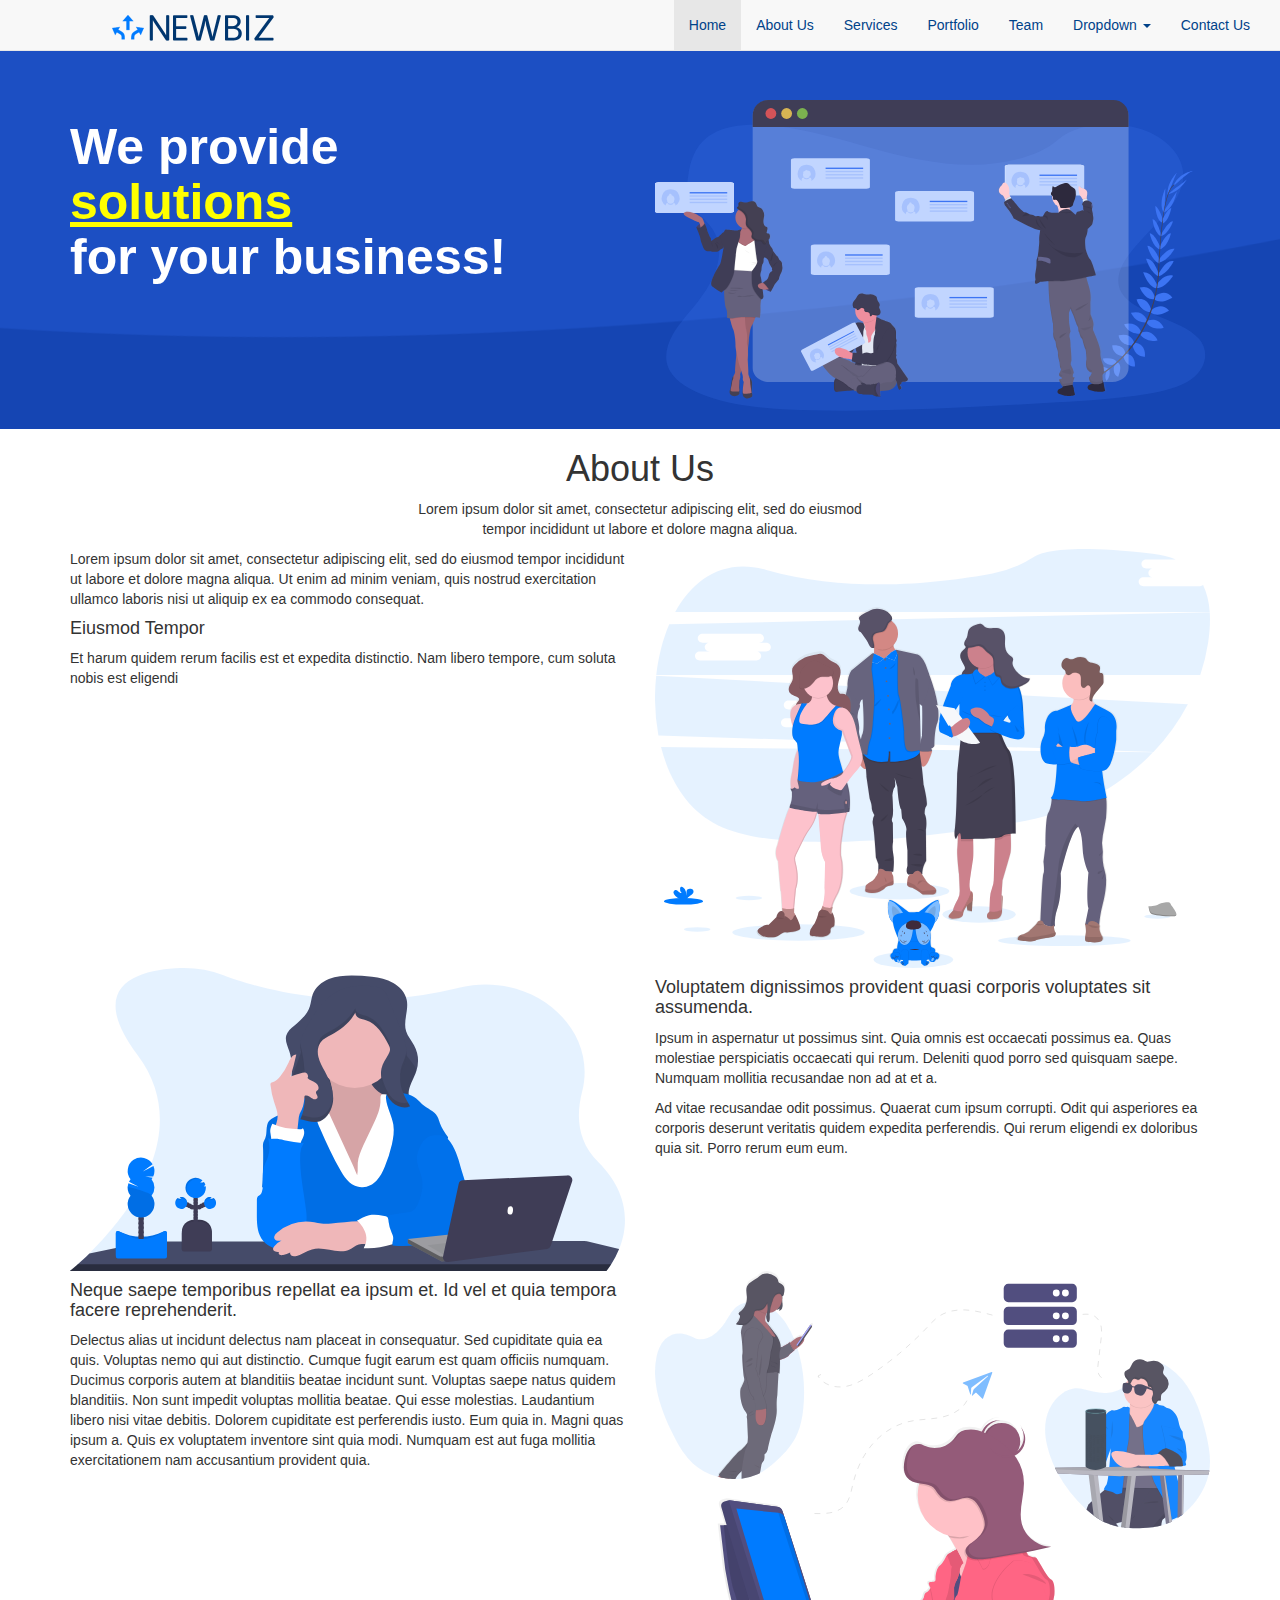
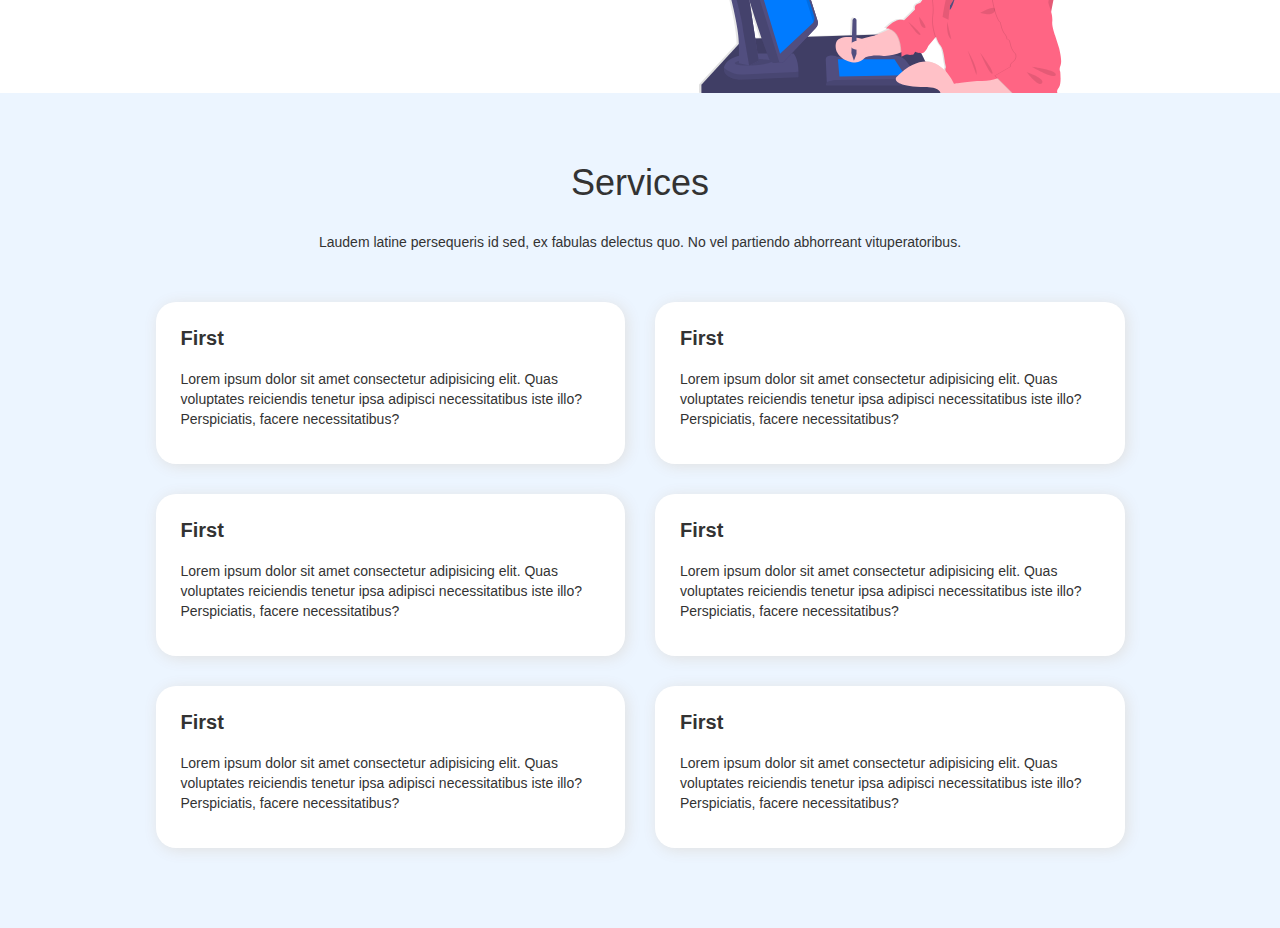
<file: mini-project/index.html>
<!DOCTYPE html>
<html lang="en">

<head>
    <meta charset="UTF-8">
    <meta http-equiv="X-UA-Compatible" content="IE=edge">
    <meta name="viewport" content="width=device-width, initial-scale=1.0">
    <title>Document</title>
    
    <!-- Latest compiled and minified CSS -->
    <link rel="stylesheet" href="https://maxcdn.bootstrapcdn.com/bootstrap/3.3.7/css/bootstrap.min.css">

    <link rel="stylesheet" href="https://cdnjs.cloudflare.com/ajax/libs/font-awesome/4.7.0/css/font-awesome.min.css">

    <link rel="stylesheet" href="./assets/css/v-styles.css">

</head>

<body>


    <section id="navbar">
        <nav class="navbar navbar-default navbar-fixed-top">
            <div class="container-fluid">
                <!-- Brand and toggle get grouped for better mobile display -->
                <div class="navbar-header">
                    <button type="button" class="navbar-toggle collapsed" data-toggle="collapse"
                        data-target="#bs-example-navbar-collapse-1" aria-expanded="false">
                        <span class="sr-only">Toggle navigation</span>
                        <span class="icon-bar"></span>
                        <span class="icon-bar"></span>
                        <span class="icon-bar"></span>
                    </button>
                    <a class="navbar-brand img-responsive"><img src="./assets/img/logo.png" id="img"></a>
                </div>

                <!-- Collect the nav links, forms, and other content for toggling -->
                <div class="collapse navbar-collapse pull-right" id="bs-example-navbar-collapse-1">
                    <ul class="nav navbar-nav">
                        <li class="active"><a href="#" id="color">Home <span class="sr-only">(current)</span></a></li>
                        <li><a href="#" id="color">About Us</a></li>
                        <li><a href="#" id="color">Services </a></li>
                        <li><a href="#" id="color">Portfolio</a></li>
                        <li><a href="#" id="color">Team</a></li>
                        <li class="dropdown">
                            <a href="#" class="dropdown-toggle" data-toggle="dropdown" role="button"
                                aria-haspopup="true" aria-expanded="false" id="color">Dropdown <span
                                    class="caret"></span></a>
                            <ul class="dropdown-menu">
                                <li><a href="#">Action</a></li>
                                <li><a href="#">Another action</a></li>
                                <li><a href="#">Something else here</a></li>
                                <li role="separator" class="divider"></li>
                                <li><a href="#">Separated link</a></li>
                                <li role="separator" class="divider"></li>
                                <li><a href="#">One more separated link</a></li>
                            </ul>
                        <li><a href="#" id="color">Contact Us</a></li>
                        </li>
                    </ul>
                </div><!-- /.navbar-collapse -->
            </div><!-- /.container-fluid -->
        </nav>
    </section>
    <!--             comment  navabar                  comment-->

    <section id="banner">
        <div class="container">
            <div class="row">
                <!-- <div class="col-md-12"> -->
                <!-- <img src="./assets/img/1.png" class="img-responsive" alt="123" /> -->
                <!-- <img src="./assets/img/intro-img.svg" class="img-responsive" alt="2324"/> -->
                <!-- </div> -->
                <div class="col-md-6">
                    <h1>We provide <br />
                        <span>solutions </span><br />
                        for your business!
                    </h1>
                </div>
                <div class="col-md-6">
                    <img src="./assets/img/intro-img.svg" class="img-responsive" alt="2324" />
                    <!-- <img src="./assets/img/1.png" class="img-responsive" alt="2324"/> -->
                </div>
            </div>
        </div>
    </section>


    <!--// comment  "  close  banner  " ////-->


    <section id="about-us1">
        <div class="container">
            <h1 class="text-center">About Us</h1>
            <p class="text-center pd">Lorem ipsum dolor sit amet, consectetur adipiscing elit, sed do eiusmod<br />
                <span>tempor incididunt ut labore et dolore magna aliqua.</span>
            </p>
            <div class="row">
                <div class="col-md-6 ">
                    <p>Lorem ipsum dolor sit amet, consectetur adipiscing elit, sed do eiusmod
                        tempor incididunt ut labore et dolore magna aliqua. Ut enim ad minim
                        veniam, quis nostrud exercitation ullamco laboris nisi ut aliquip ex ea
                        <span> commodo consequat.</span>
                    </p>
                    <!--  Same design patters = seperate  -->
                    <div class="card1">
                        <!-- icon -->
                        <!-- <div class="icon pull-left">
                            <i class="fa fa-shopping-bag"></i>
                        </div> -->

                        <div class="">

                            <h4> Eiusmod Tempor</h4>
                            <p>Et harum quidem rerum facilis est et expedita distinctio. Nam libero tempore, cum soluta
                                nobis
                                est eligendi</p>
                        </div>
                        <!-- <div class="clearfix"></div> -->
                    </div>


                </div>


                <div class="col-md-6"> <img src="./assets/img/2.svg" class="img-responsive"></div>

            </div>
            <div class="row">

                <div class="col-md-6"><img src="./assets/img/3.svg" class="img-responsive"></div>
                <div class="col-md-6">
                    <h4>Voluptatem dignissimos provident quasi corporis voluptates sit assumenda.</h4>
                    <p>Ipsum in aspernatur ut possimus sint. Quia omnis est occaecati possimus ea. Quas molestiae
                        perspiciatis occaecati qui rerum. Deleniti quod porro sed quisquam saepe. Numquam mollitia
                        recusandae non ad at et a.</p>

                    <p>Ad vitae recusandae odit possimus. Quaerat cum ipsum corrupti. Odit qui asperiores ea
                        corporis deserunt veritatis quidem expedita perferendis. Qui rerum eligendi ex doloribus
                        quia sit. Porro rerum eum eum.</p>
                </div>
            </div>
            <div class="row">
                <div class="col-md-6">
                    <h4>Neque saepe temporibus repellat ea ipsum et. Id vel et quia tempora facere reprehenderit.
                    </h4>
                    <p>Delectus alias ut incidunt delectus nam placeat in consequatur. Sed cupiditate quia ea quis.
                        Voluptas nemo qui aut distinctio. Cumque fugit earum est quam officiis numquam. Ducimus
                        corporis autem at blanditiis beatae incidunt sunt.
                        
                        Voluptas saepe natus quidem blanditiis. Non sunt impedit voluptas mollitia beatae. Qui esse
                        molestias. Laudantium libero nisi vitae debitis. Dolorem cupiditate est perferendis iusto.
                        
                        Eum quia in. Magni quas ipsum a. Quis ex voluptatem inventore sint quia modi. Numquam est
                        aut fuga mollitia exercitationem nam accusantium provident quia.
                    </p>
                </div>
                <div class="col-md-6"><img src="./assets/img/4.svg" class="img-responsive"></div>
            </div>
            

        </div>
    </section>

    <section id="web-services">
        <div class="container">
            
            <div class="myContainer">
          
            <h1 class="text-center">Services</h1>
            <p class="top text-center">Laudem latine persequeris id sed, ex fabulas delectus quo. No vel partiendo
                <span>abhorreant vituperatoribus.</span>
            </p>


            <div class="row">
                <div class="col-md-6">
                    <div class="card">

                        <h1>First</h1>
                        <p>
                            Lorem ipsum dolor sit amet consectetur adipisicing elit. Quas voluptates reiciendis tenetur ipsa adipisci necessitatibus iste illo? Perspiciatis, facere necessitatibus?
                        </p>
                    </div>
                </div>
                <div class="col-md-6">
                    <div class="card">

                        <h1>First</h1>
                        <p>
                            Lorem ipsum dolor sit amet consectetur adipisicing elit. Quas voluptates reiciendis tenetur ipsa adipisci necessitatibus iste illo? Perspiciatis, facere necessitatibus?
                        </p>
                    </div>
                </div>
                <div class="col-md-6">
                    <div class="card">

                        <h1>First</h1>
                        <p>
                            Lorem ipsum dolor sit amet consectetur adipisicing elit. Quas voluptates reiciendis tenetur ipsa adipisci necessitatibus iste illo? Perspiciatis, facere necessitatibus?
                        </p>
                    </div>
                </div>
                <div class="col-md-6">
                    <div class="card">

                        <h1>First</h1>
                        <p>
                            Lorem ipsum dolor sit amet consectetur adipisicing elit. Quas voluptates reiciendis tenetur ipsa adipisci necessitatibus iste illo? Perspiciatis, facere necessitatibus?
                        </p>
                    </div>
                </div>
                <div class="col-md-6">
                    <div class="card">

                        <h1>First</h1>
                        <p>
                            Lorem ipsum dolor sit amet consectetur adipisicing elit. Quas voluptates reiciendis tenetur ipsa adipisci necessitatibus iste illo? Perspiciatis, facere necessitatibus?
                        </p>
                    </div>
                </div>
                <div class="col-md-6">
                    <div class="card">

                        <h1>First</h1>
                        <p>
                            Lorem ipsum dolor sit amet consectetur adipisicing elit. Quas voluptates reiciendis tenetur ipsa adipisci necessitatibus iste illo? Perspiciatis, facere necessitatibus?
                        </p>
                    </div>
                </div>
             
            </div>
      
        </div>

        </div>
    </section>


    <!-- "completed service" -->


    <script src="https://ajax.googleapis.com/ajax/libs/jquery/1.12.4/jquery.min.js"></script>
    <script src="https://maxcdn.bootstrapcdn.com/bootstrap/3.3.7/js/bootstrap.min.js"
        integrity="sha384-Tc5IQib027qvyjSMfHjOMaLkfuWVxZxUPnCJA7l2mCWNIpG9mGCD8wGNIcPD7Txa"
        crossorigin="anonymous"></script>
</body>

</html>
</file>
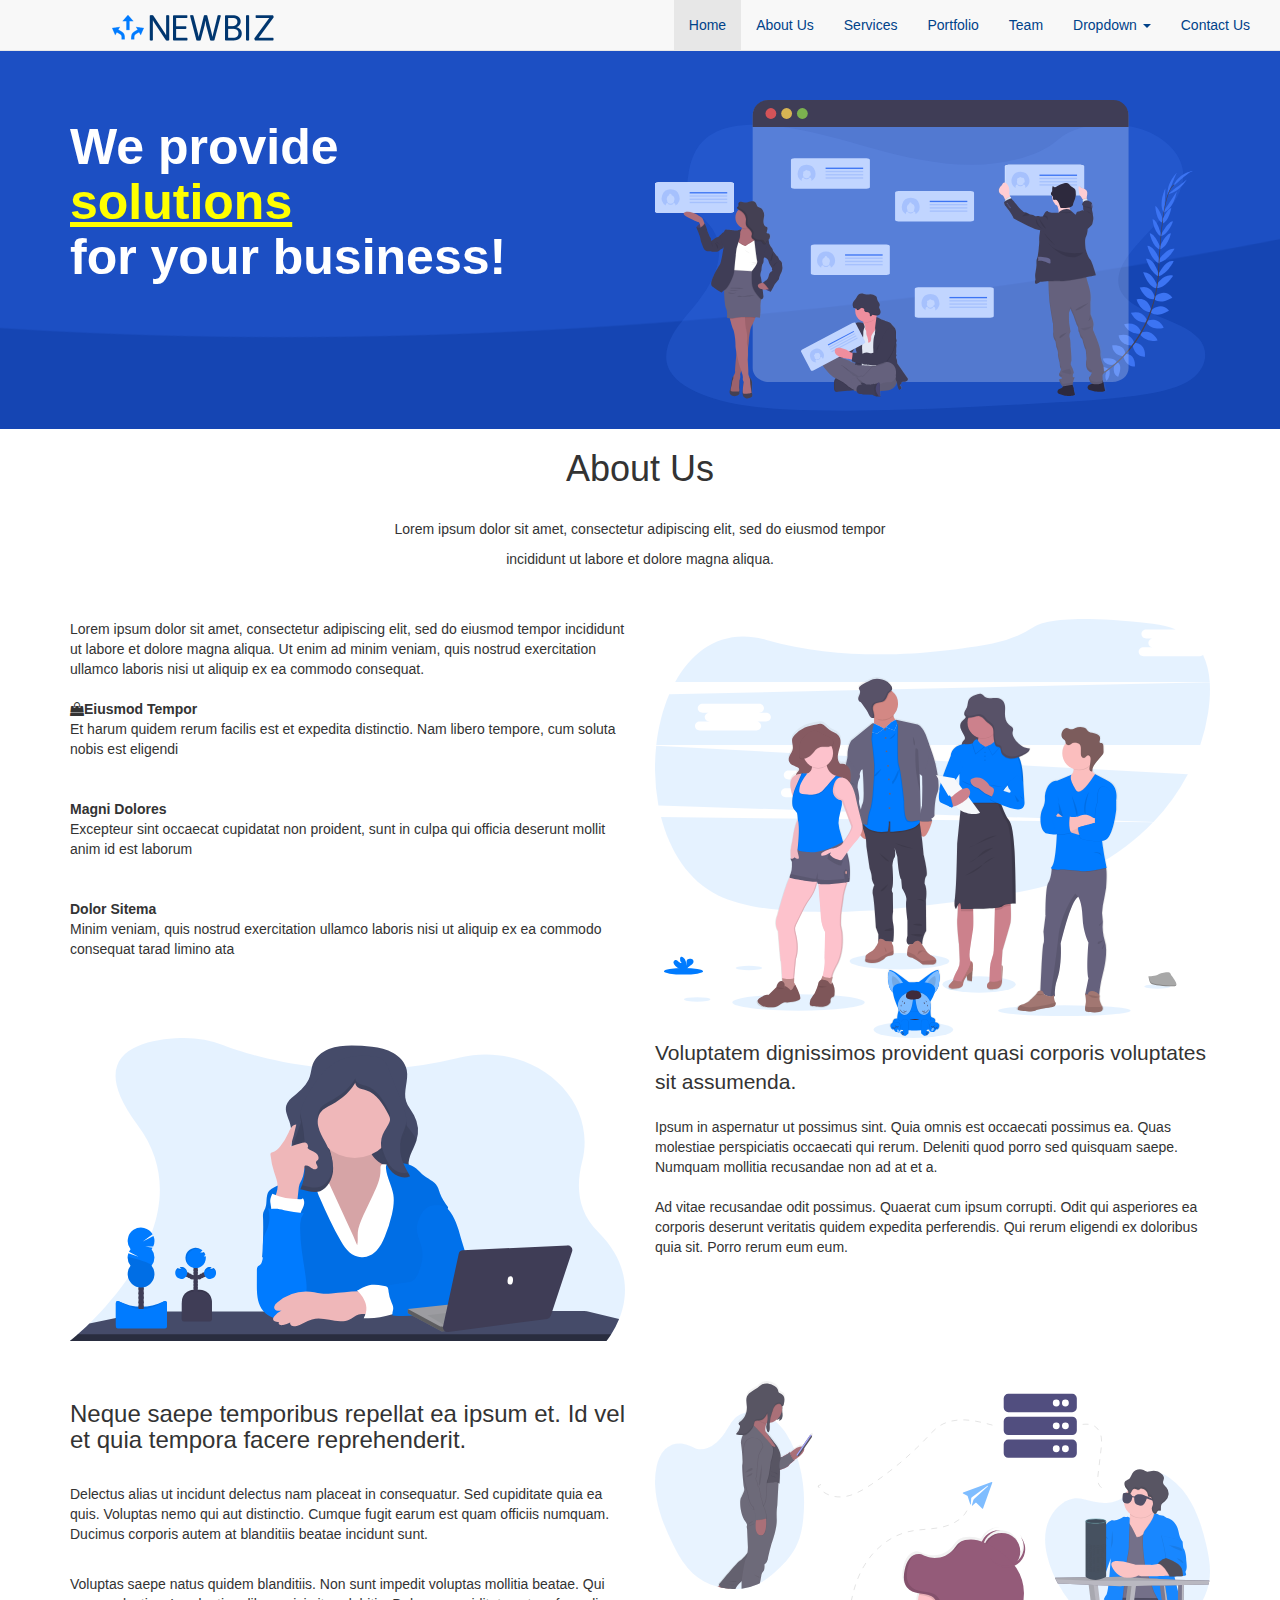
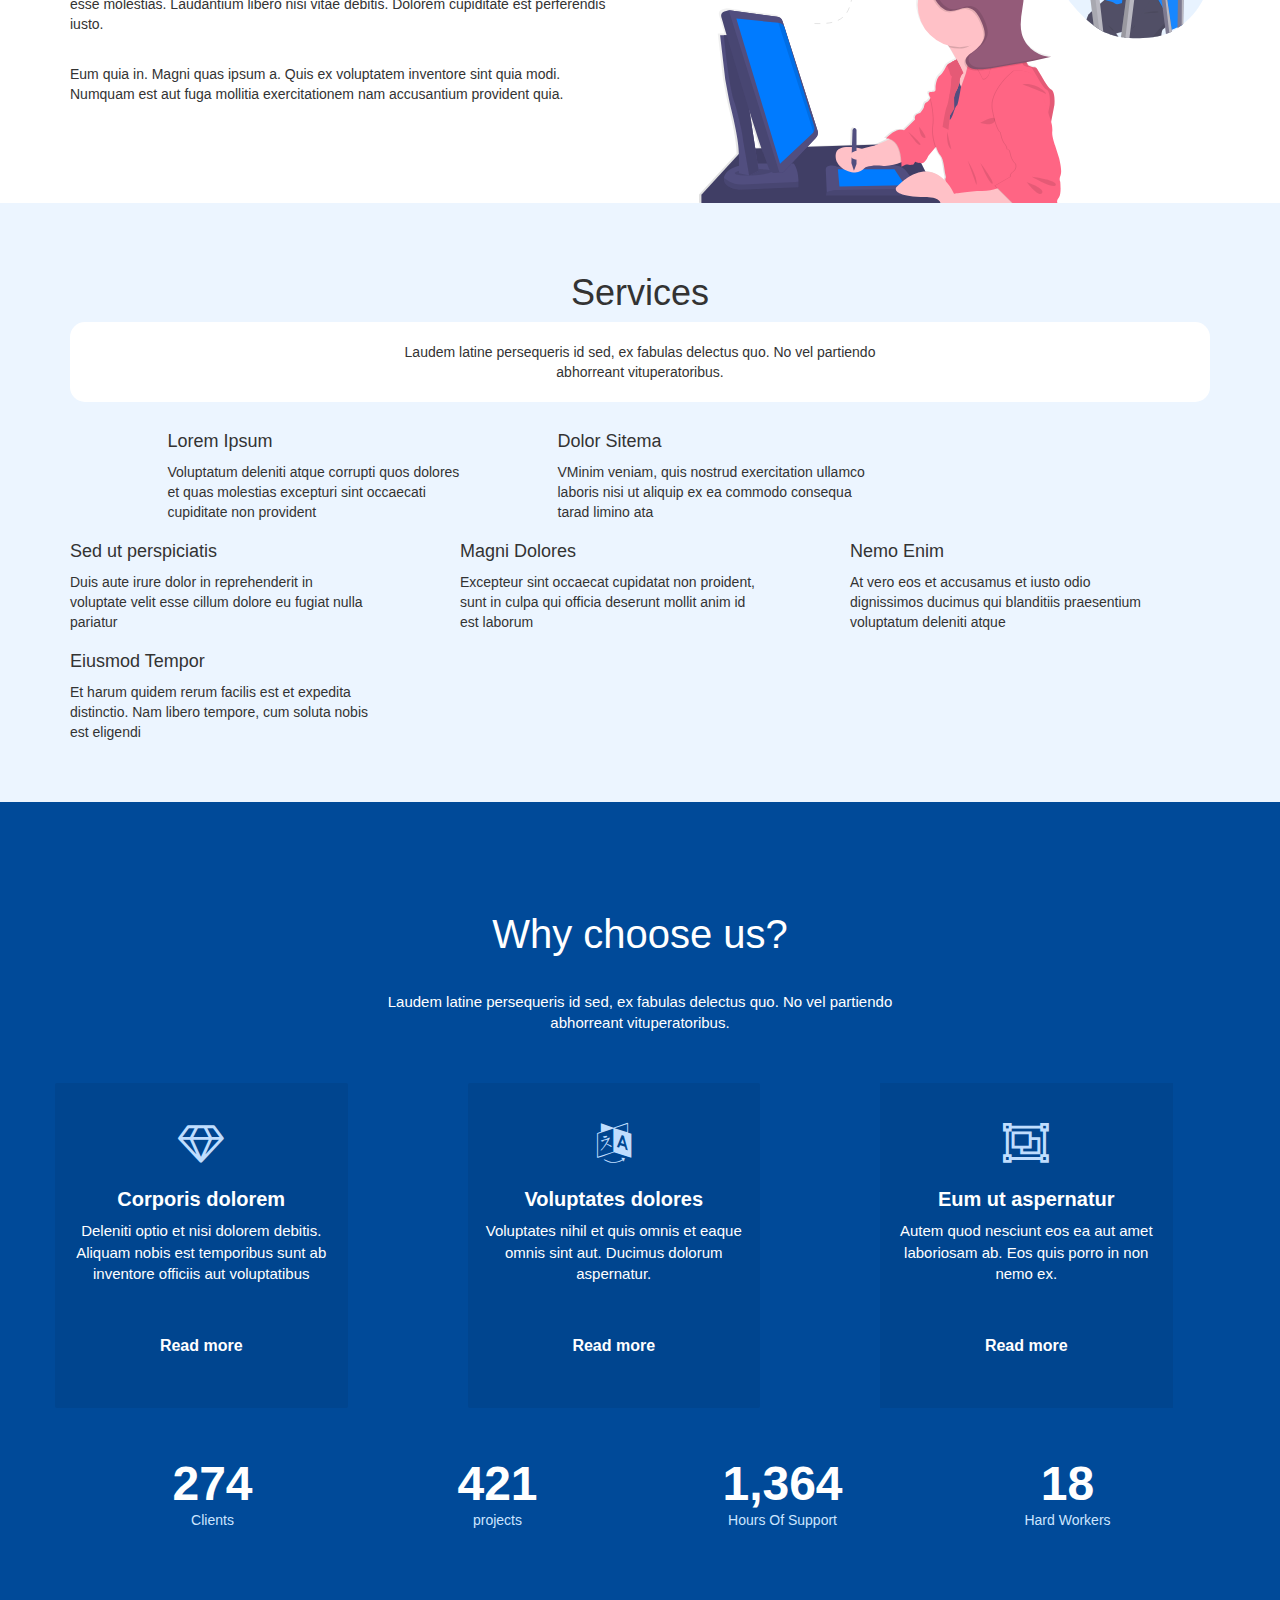
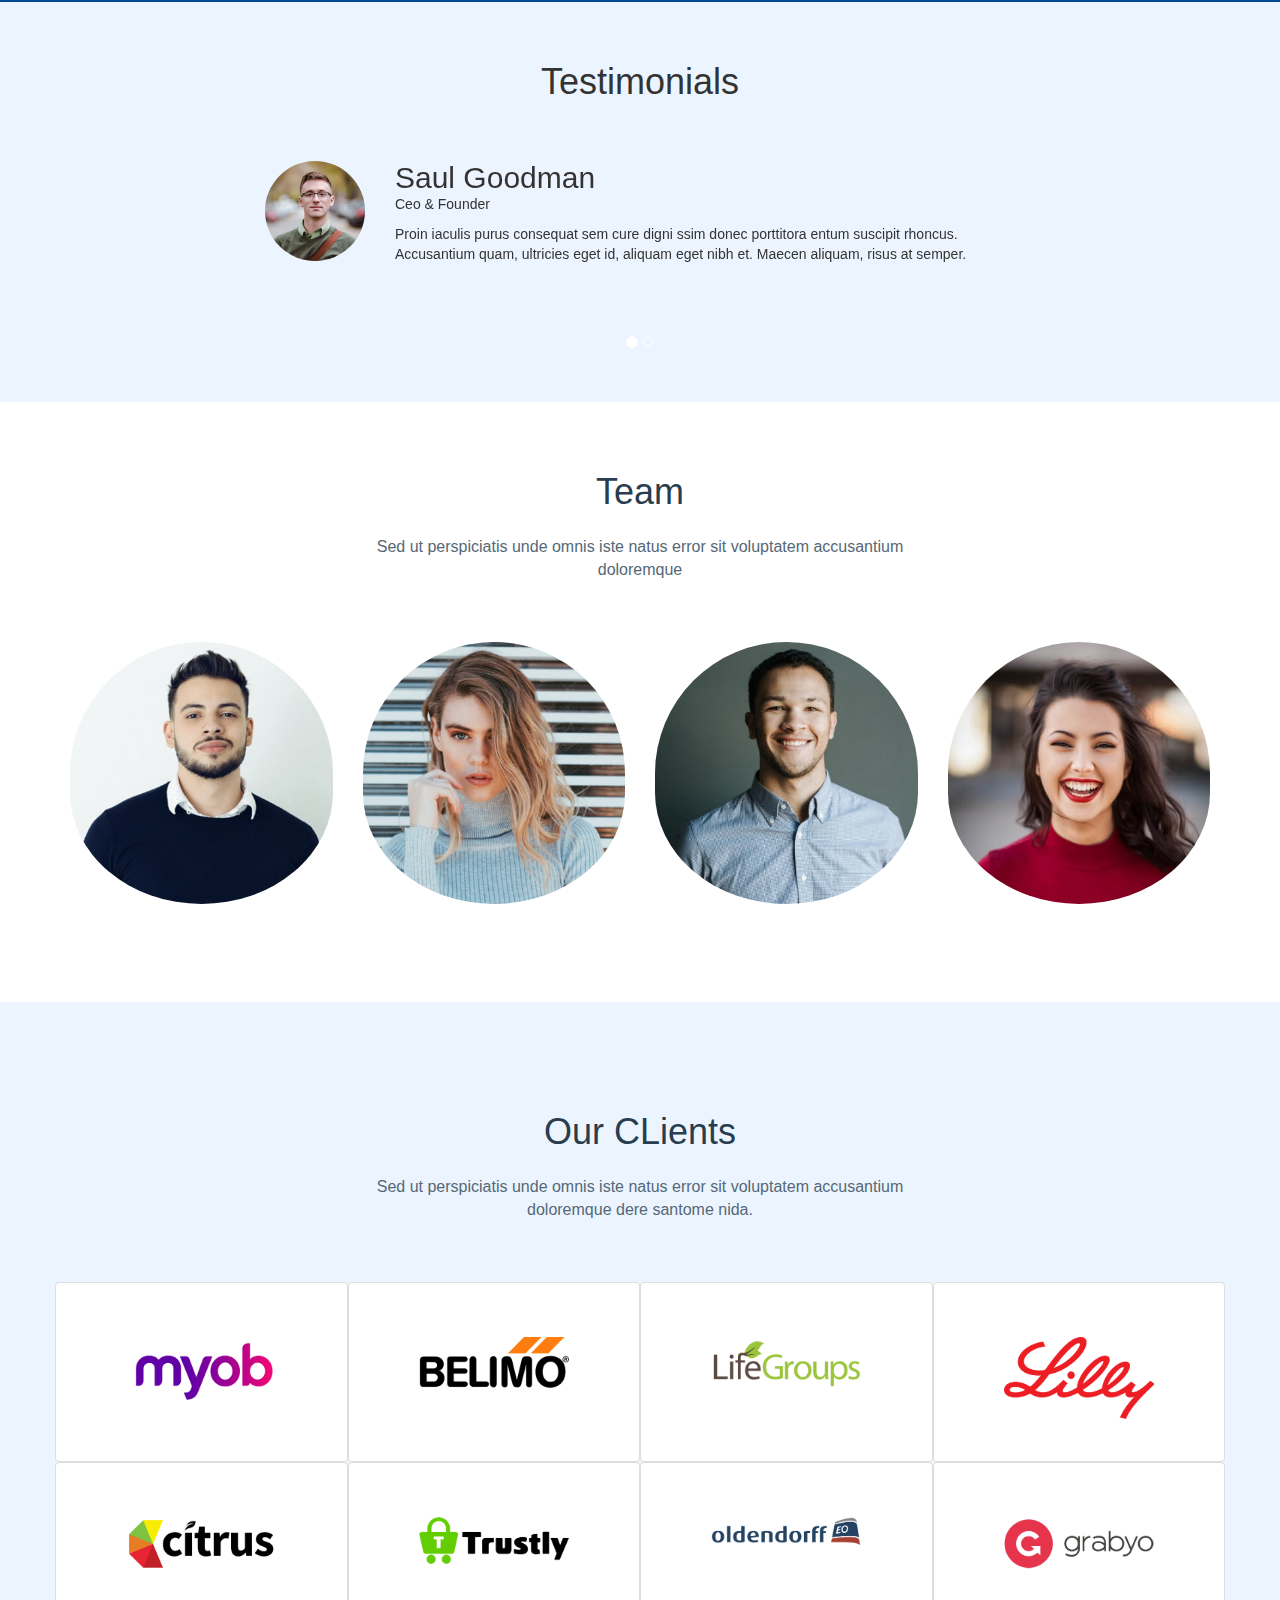
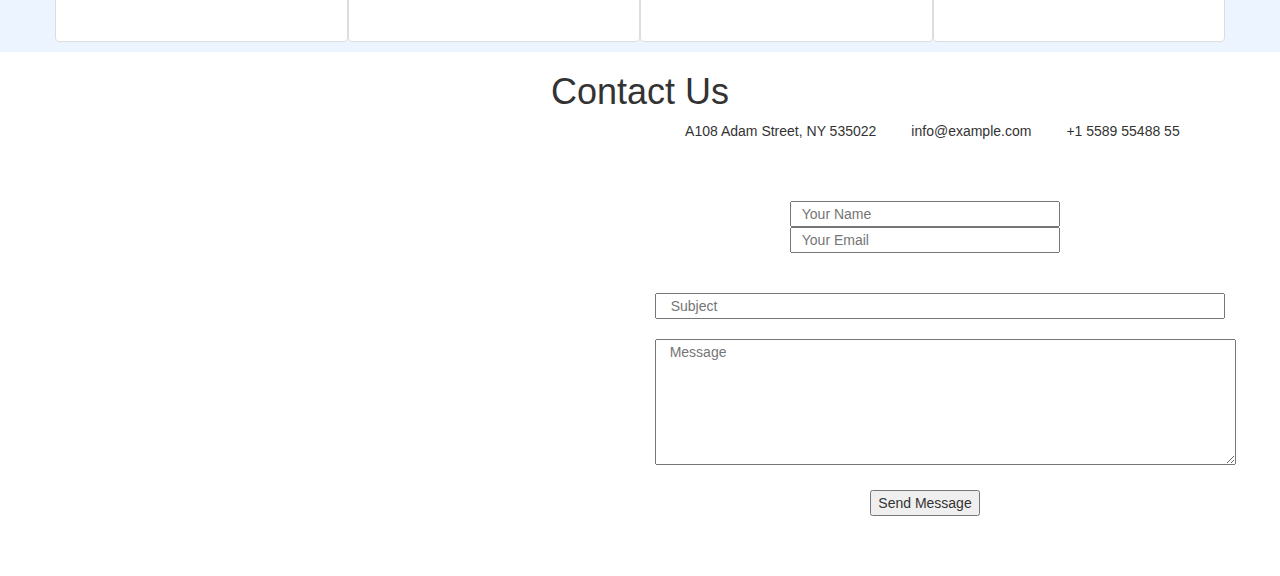
<file: mini-project/about.html>
<!DOCTYPE html>
<html lang="en">

<head>
    <meta charset="UTF-8">
    <meta http-equiv="X-UA-Compatible" content="IE=edge">
    <meta name="viewport" content="width=device-width, initial-scale=1.0">
    <title>Document</title>
    <link rel="stylesheet" href="./assets/css/style.css">
    <!-- Latest compiled and minified CSS -->
    <link rel="stylesheet" href="https://maxcdn.bootstrapcdn.com/bootstrap/3.3.7/css/bootstrap.min.css">

    <link rel="stylesheet" href="https://cdnjs.cloudflare.com/ajax/libs/font-awesome/4.7.0/css/font-awesome.min.css">

</head>

<body>
    <script src="https://ajax.googleapis.com/ajax/libs/jquery/1.12.4/jquery.min.js"></script>
    <script src="https://maxcdn.bootstrapcdn.com/bootstrap/3.3.7/js/bootstrap.min.js" integrity="sha384-Tc5IQib027qvyjSMfHjOMaLkfuWVxZxUPnCJA7l2mCWNIpG9mGCD8wGNIcPD7Txa" crossorigin="anonymous"></script>
    <section id="navbar">
        <nav class="navbar navbar-default navbar-fixed-top">
            <div class="container-fluid">
                <!-- Brand and toggle get grouped for better mobile display -->
                <div class="navbar-header">
                    <button type="button" class="navbar-toggle collapsed" data-toggle="collapse"
                        data-target="#bs-example-navbar-collapse-1" aria-expanded="false">
                        <span class="sr-only">Toggle navigation</span>
                        <span class="icon-bar"></span>
                        <span class="icon-bar"></span>
                        <span class="icon-bar"></span>
                    </button>
                    <a class="navbar-brand img-responsive"><img src="./assets/img/logo.png" id="img"></a>
                </div>

                <!-- Collect the nav links, forms, and other content for toggling -->
                <div class="collapse navbar-collapse pull-right" id="bs-example-navbar-collapse-1">
                    <ul class="nav navbar-nav">
                        <li class="active"><a href="#" id="color">Home <span class="sr-only">(current)</span></a></li>
                        <li><a href="#" id="color">About Us</a></li>
                        <li><a href="#" id="color">Services </a></li>
                        <li><a href="#" id="color">Portfolio</a></li>
                        <li><a href="#" id="color">Team</a></li>
                        <li class="dropdown">
                            <a href="#" class="dropdown-toggle" data-toggle="dropdown" role="button"
                                aria-haspopup="true" aria-expanded="false" id="color">Dropdown <span
                                    class="caret"></span></a>
                            <ul class="dropdown-menu">
                                <li><a href="#">Action</a></li>
                                <li><a href="#">Another action</a></li>
                                <li><a href="#">Something else here</a></li>
                                <li role="separator" class="divider"></li>
                                <li><a href="#">Separated link</a></li>
                                <li role="separator" class="divider"></li>
                                <li><a href="#">One more separated link</a></li>
                            </ul>
                        <li><a href="#" id="color">Contact Us</a></li>
                        </li>
                    </ul>
                </div><!-- /.navbar-collapse -->
            </div><!-- /.container-fluid -->
        </nav>
    </section>
    <!--             comment  navabar                  comment-->

    <section id="banner">
        <div class="container">
            <div class="row">
                <!-- <div class="col-md-12"> -->
                <!-- <img src="./assets/img/1.png" class="img-responsive" alt="123" /> -->
                <!-- <img src="./assets/img/intro-img.svg" class="img-responsive" alt="2324"/> -->
                <!-- </div> -->
                <div class="col-md-6">
                    <h1>We provide <br />
                        <span>solutions </span><br />
                        for your business!
                    </h1>
                </div>
                <div class="col-md-6">
                    <img src="./assets/img/intro-img.svg" class="img-responsive" alt="2324" />
                    <!-- <img src="./assets/img/1.png" class="img-responsive" alt="2324"/> -->
                </div>
            </div>
        </div>
    </section>


    <!--// comment  "  close  banner  " ////-->


    


    <section id="about">
       
        <h1 class="text-center">About Us</h1>
        <br />
        <p class="text-center  text-about">Lorem ipsum dolor sit amet, consectetur adipiscing elit, sed do eiusmod
            tempor </p>
        <p class="text-center text-about"> incididunt ut labore et dolore magna aliqua.</p>
    </header>

</section>
</br>
</br>
<!--about-->
<section id="lorem-contant">
    <div class="container">
        <div class="row">
            <div class="col-md-6">
                Lorem ipsum dolor sit amet, consectetur adipiscing elit, sed do eiusmod tempor incididunt ut labore
                et
                dolore magna aliqua. Ut enim ad minim veniam, quis nostrud exercitation ullamco laboris nisi ut
                aliquip
                ex ea commodo consequat.</br></br>

                <span><i class="fa fa-shopping-bag" id="icon"></i></span><b>Eiusmod Tempor</b></br>

                Et harum quidem rerum facilis est et expedita distinctio. Nam libero tempore, cum soluta nobis est
                eligendi</br></br></br>

                <b>Magni Dolores</b></br>
                Excepteur sint occaecat cupidatat non proident, sunt in culpa qui officia deserunt mollit anim id
                est
                laborum</br></br></br>

                <b> Dolor Sitema</b></br>
                Minim veniam, quis nostrud exercitation ullamco laboris nisi ut aliquip ex ea commodo consequat
                tarad
                limino ata
            </div>
            <div class="col-md-6">
                <img src="./assets/img/2.svg" class="img-responsive" />
            </div>
            <div class="col-md-6">
                <img src="./assets/img/3.svg" class="img-responsive" />
            </div>
            <div class="col-md-6">
                <p class="lead p-Voluptatem ">Voluptatem dignissimos provident quasi corporis voluptates sit
                    assumenda.</p>
                Ipsum in aspernatur ut possimus sint. Quia omnis est occaecati possimus ea.
                Quas molestiae perspiciatis occaecati qui rerum. Deleniti quod porro sed
                quisquam saepe. Numquam mollitia recusandae non ad at et a.
                <br>
                <br />
                Ad vitae recusandae odit possimus. Quaerat cum ipsum corrupti. Odit qui asperiores ea corporis
                deserunt
                veritatis quidem expedita perferendis. Qui rerum eligendi ex doloribus quia sit. Porro rerum eum
                eum.
            </div>
        </div>
    </div>
</section>
<!-- lorem-contant-->
<br />
<br />
<section id="neque">
    <div class="container">
        <div class="row">
            <div class="col-md-6">

                <h3 class=" p-Voluptatem">Neque saepe temporibus repellat ea ipsum et. Id vel et quia tempora facere
                    reprehenderit.</h3></br>

                <p class="font">Delectus alias ut incidunt delectus nam placeat in consequatur. Sed cupiditate quia
                    ea quis. Voluptas
                    nemo qui aut distinctio. Cumque fugit earum est quam officiis numquam. Ducimus corporis autem at
                    blanditiis beatae incidunt sunt.</p>
                <br />
                <p class="font">Voluptas saepe natus quidem blanditiis. Non sunt impedit voluptas mollitia beatae.
                    Qui esse molestias.
                    Laudantium libero nisi vitae debitis. Dolorem cupiditate est perferendis iusto.</p>
                <br />
                <p class="font">Eum quia in. Magni quas ipsum a. Quis ex voluptatem inventore sint quia modi.
                    Numquam est aut fuga
                    mollitia exercitationem nam accusantium provident quia.</p>
            </div>
            <div class="col-md-6">
                <img src="./assets/img/4.svg" class="img-responsive" />
            </div>
        </div>
    </div>
</section>

<section id="service">
    <div class="container">
        <h1 class="text-center ">Services</h1>
        <p class="text-center font">Laudem latine persequeris id sed, ex fabulas delectus quo. No vel partiendo
            <br /><span>abhorreant vituperatoribus.</span>
        </p>

        <div class="row ">
            <div class="col-md-4 col-md-offset-1 description ">
                <h4> Lorem Ipsum </h4>
                <p>Voluptatum deleniti atque corrupti quos dolores<br />
                    et quas molestias excepturi sint occaecati <br />
                    <span>cupiditate non provident</span>
                </p>
            </div>
            <div class="col-md-4 description">
                <h4> Dolor Sitema</h4>
                <p>VMinim veniam, quis nostrud exercitation ullamco<br />
                    laboris nisi ut aliquip ex ea commodo consequa<br />
                    <span> tarad limino ata</span>
                </p>
            </div>
            <div class="col-md-4 description">
                <h4> Sed ut perspiciatis </h4>
                <p>Duis aute irure dolor in reprehenderit in<br />
                    voluptate velit esse cillum dolore eu fugiat nulla <br />
                    <span>pariatur</span>
                </p>
            </div>
            <div class="col-md-4 description">
                <h4> Magni Dolores </h4>
                <p>Excepteur sint occaecat cupidatat non proident,<br />
                    sunt in culpa qui officia deserunt mollit anim id <br />
                    <span> est laborum</span>
                </p>
            </div>
            <div class="col-md-4 description">
                <h4> Nemo Enim</h4>
                <p>At vero eos et accusamus et iusto odio<br />
                    dignissimos ducimus qui blanditiis praesentium <br />
                    <span> voluptatum deleniti atque</span>
                </p>
            </div>
            <div class="col-md-4 description">
                <h4> Eiusmod Tempor </h4>
                <p>Et harum quidem rerum facilis est et expedita<br />
                    distinctio. Nam libero tempore, cum soluta nobis<br />
                    <span>est eligendi</span>
                </p>
            </div>
        </div>
    </div>
</section>


<!-- "completed service" -->


<section id="choose">
    <div class="container text-center">
        <h4>Why choose us?</h4>
        <p>Laudem latine persequeris id sed, ex fabulas delectus quo. No vel partiendo <br />
            abhorreant vituperatoribus.
        </p>

        <div class="row icon-para">
            <div class="col-md-3 margin">
                <i class="fa fa-diamond"></i>
                <h5>Corporis dolorem</h5>
                <p>Deleniti optio et nisi dolorem debitis.<br />
                    Aliquam nobis est temporibus sunt ab <br />
                    inventore officiis aut voluptatibus
                </p>
                <p id="ul"><a href="#"> Read more</a></p>
            </div>
            <div class="col-md-3 margin">
                <i class="fa fa-language"></i>
                <h5>Voluptates dolores</h5>
                <p>Voluptates nihil et quis omnis et eaque<br />
                    omnis sint aut. Ducimus dolorum<br />
                    aspernatur.</p>
                <p id="ul"><a href="#"> Read more</a></p>
            </div>
            <div class="col-md-3 margin-last">
                <i class="fa fa-object-group"></i>
                <h5>Eum ut aspernatur</h5>
                <p>Autem quod nesciunt eos ea aut amet <br />
                    laboriosam ab. Eos quis porro in non<br />
                    nemo ex.
                </p>
                <p id="ul"><a href="#"> Read more</a></p>

            </div>
        </div>

        <div id="tag">
            <div class="col-md-3 " >
                <h1>274</h1>
                <p>Clients</p>
            </div>
            <div class="col-md-3">
                <h1>421</h1>
                <p>projects</p>
            </div>
            <div class="col-md-3">
                <h1>1,364</h1>
                <p>Hours Of Support

                </p>
            </div>
            <div class="col-md-3">
                <h1>18</h1>
                <p>Hard Workers</p>
            </div>
        </div>





    </div>
</section>

      <!-- "completed choose" -->


      <section id="testmonial">
          <div class="container-fluid">
              <h1 class="text-center">Testimonials</h1>
              <div class="container">
                  <div class="row" >
                      <div class="col-md-12">
                <div id="carousel-example-generic" class="carousel slide" data-ride="carousel" >
                    <!-- Indicators -->
                    <ol class="carousel-indicators">
                      <li data-target="#carousel-example-generic" data-slide-to="0" class="active"></li>
                      <li data-target="#carousel-example-generic" data-slide-to="1"></li>
       
                    </ol>
                  
                    <!-- Wrapper for slides -->
                    <div class="carousel-inner " role="listbox" id="img-pd">
                      
                      <div class="item active ">

                          <div class="row">
                              <div class="col-md-offset-2 col-md-8">
                                    <div class="row">
                                        <div class="col-md-2">
                                            <img src="./assets/img/testimonial-1.jpg " class="img-responsive img-circle"  alt="...">
                                          </div>
                                          <div class="col-md-10">
                                            <h2>Saul Goodman</h2>
                                            <p>Ceo &amp; Founder</p>
                                            <p>
                                                Proin iaculis purus consequat sem cure digni ssim donec porttitora entum suscipit
                                                rhoncus. Accusantium quam, ultricies eget id, aliquam eget nibh et. Maecen 
                                                aliquam, risus at semper.
                                              </p>
                                          </div>
                                    </div>
                              </div>
                             
                          </div>
                      </div>
                  
                      
                      

                    </div>
                  
                    <!-- Controls -->
                </div>
                  </div>
                </div>
              </div>
          </div>
      </section>

      <!-- completed testmonial -->

      <section id="team">
          <div class="container text-center">
              <h1>Team</h1>
              <p>Sed ut perspiciatis unde omnis iste natus error sit voluptatem accusantium<br/>
                doloremque</p>
              <div class="row">
                  <div class="col-md-3 border" >
                      <img src="./assets/img/team-1.jpg" class="img-responsive"/>
                  </div>
                  <div class="col-md-3 border">
                    <img src="./assets/img/team-2.jpg" class="img-responsive"/>
                  </div>
                 <div class="col-md-3 border">
                    <img src="./assets/img/team-3.jpg"  class="img-responsive"/>
                 </div>
                 <div class="col-md-3 border">
                    <img src="./assets/img/team-4.jpg"  class="img-responsive"/>
                 </div>
              </div>
          </div>
      </section>

      <!-- "/ team" -->


      <section id="our-client">
       <div class="container text-center">
           <h1>Our CLients</h1>
           <p>Sed ut perspiciatis unde omnis iste natus error sit voluptatem accusantium 
               <br/>doloremque dere santome nida.</p>
           <div class="row " id="w-d">
               <div class="col-md-3 img-thumbnail">
                 <img src="./assets/img/clients/client-1.png" class="img-responsive"/>
               </div>
               <div class="col-md-3 img-thumbnail">
                <img src="./assets/img/clients/client-2.png" class="img-responsive"/>
              </div>
              <div class="col-md-3 img-thumbnail" >
                <img src="./assets/img/clients/client-3.png" class="img-responsive"/>
              </div>
              <div class="col-md-3 img-thumbnail">
                <img src="./assets/img/clients/client-4.png" class="img-responsive"/>
              </div>
              <div class="col-md-3 img-thumbnail">
                <img src="./assets/img/clients/client-5.png" class="img-responsive"/>
              </div>
              <div class="col-md-3 img-thumbnail">
                <img src="./assets/img/clients/client-6.png" class="img-responsive"/>
              </div>
              <div class="col-md-3 img-thumbnail">
                <img src="./assets/img/clients/client-7.png" class="img-responsive "/>
              </div>
              <div class="col-md-3 img-thumbnail">
                <img src="./assets/img/clients/client-8.png" class="img-responsive"/>
              </div>
           </div>
       </div>
      </section>

      <!--"completed our-client"-->

      <section id="contact-us">
          <div class="container text-center">
              <h1>Contact Us</h1>
            <div class="container-fluid">
              <div class="row">
                  <div class="col-md-6">

                    <!-- <iframe src="https://maps.google.com/maps?q='+YOUR_LAT+','+YOUR_LON+'&hl=en&z=14&amp;output=embed" width="100%" height="400" frameborder="0" style="border:0" allowfullscreen></iframe> -->

                    <iframe src="https://www.google.com/maps/embed?pb=!1m18!1m12!1m3!1d3024.3581196170294!2d-74.00841558522723!3d40.71013224566788!2m3!1f0!2f0!3f0!3m2!1i1024!2i768!4f13.1!3m3!1m2!1s0x89c25a22a3bda30d%3A0xb89d1fe6bc499443!2sDowntown%20Conference%20Center!5e0!3m2!1sen!2sin!4v1616076248643!5m2!1sen!2sin" width="100%" height="450" style="border:0;" allowfullscreen="" loading="lazy"></iframe>

                  </div>
                  <div class="col-md-6">
                    <i class="ion-ios-location-outline"></i>&nbsp;&nbsp;&nbsp;
                    <span>A108 Adam Street, NY 535022</span> &nbsp;&nbsp;&nbsp;
                    <i class="ion-ios-location-outline"></i> &nbsp;&nbsp;&nbsp;
                    <span>info@example.com</span> &nbsp;&nbsp;&nbsp;
                    <i class="ion-ios-location-outline"></i>&nbsp;&nbsp;&nbsp;
                    <span>+1 5589 55488 55</span><br/><br/><br/><br/>
                    
                    <form>
                        <label for=""></label>
                        <input type="name" size="30" name="name" placeholder=" &nbsp;Your Name" >
                        <label for=""></label>
                        <input type="email" size="30" name="email" placeholder=" &nbsp;Your Email"><br/><br/>
                        <label for=""></label>
                        <input type="text" size="67" name="subject" placeholder=" &nbsp; Subject"><br/><br/>
                        <textarea   rows="6" cols="69" placeholder= " &nbsp; Message"></textarea> <br/><br/>
                        <button type="submit" title="Send Message">Send Message</button>
                        
                        
                    </form>
                
                  </div>
                  
              </div>
          </div>
        </div>
      </section>
</file>
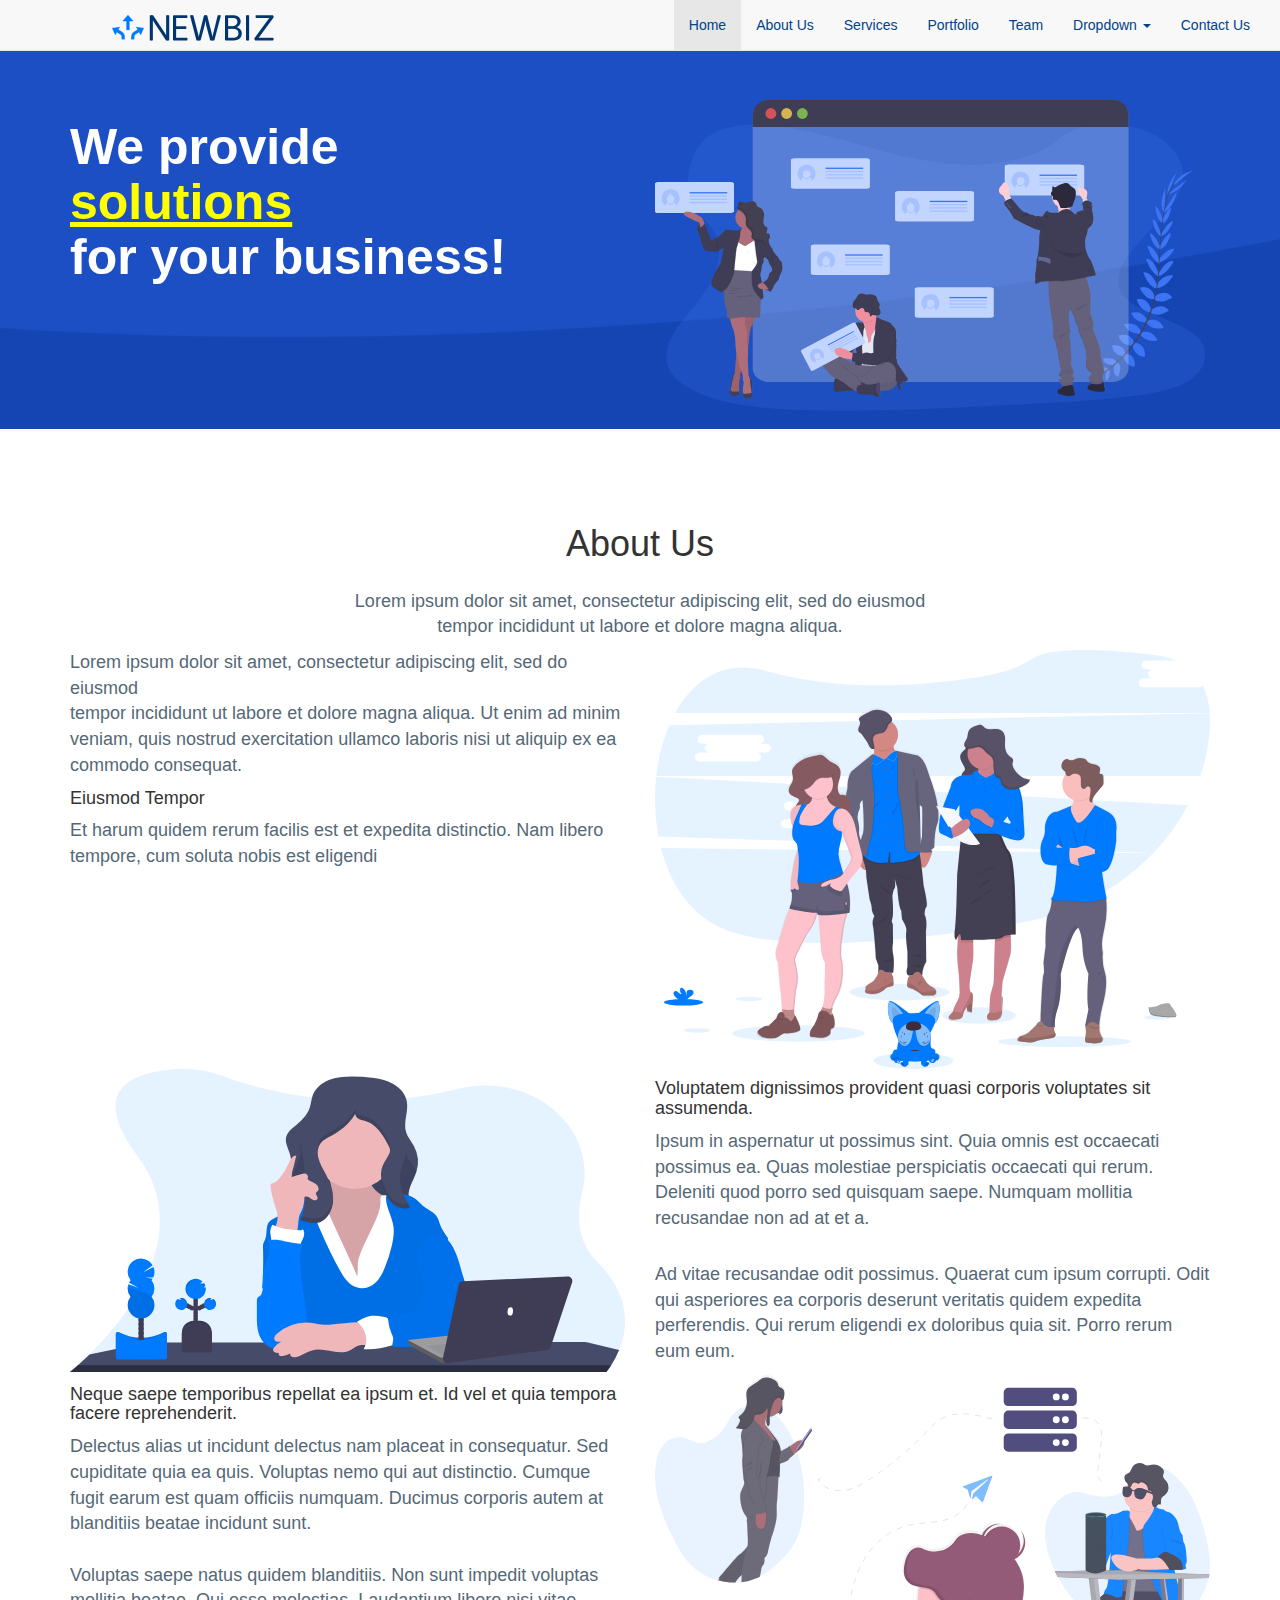
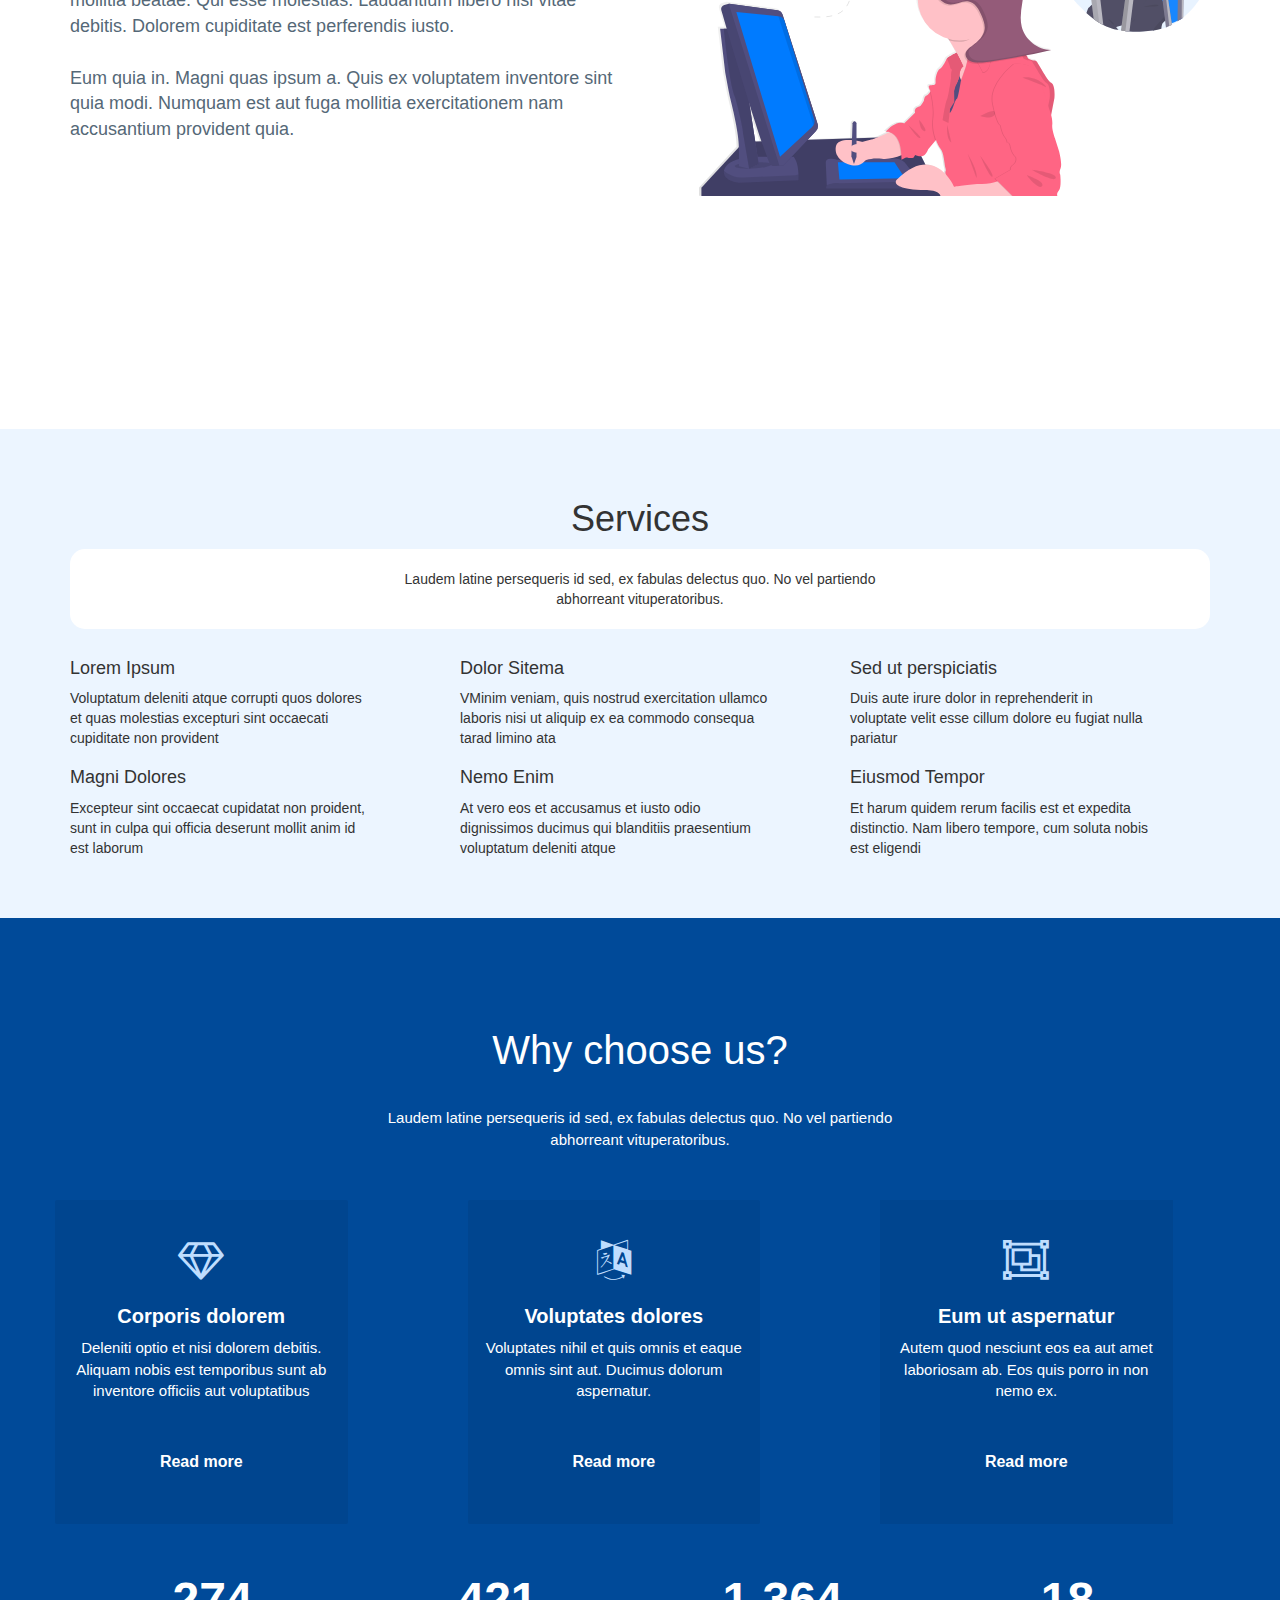
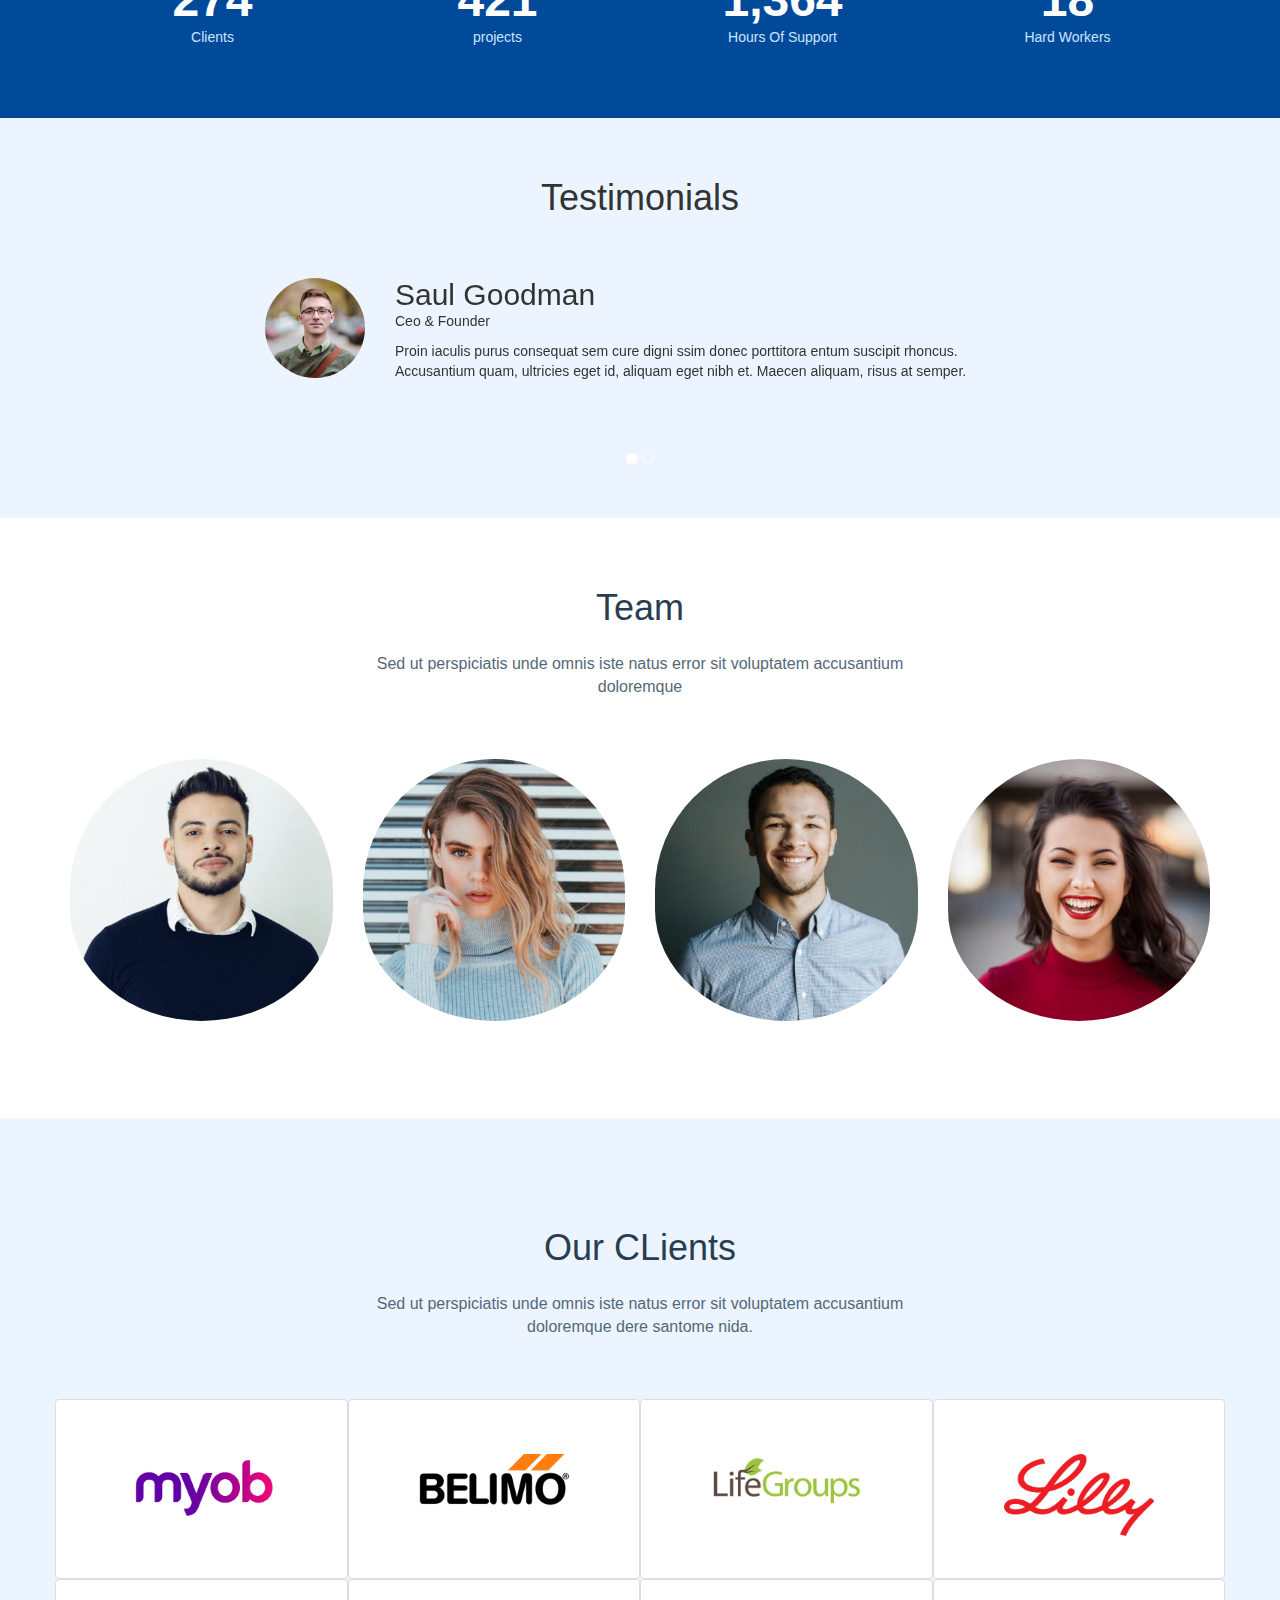
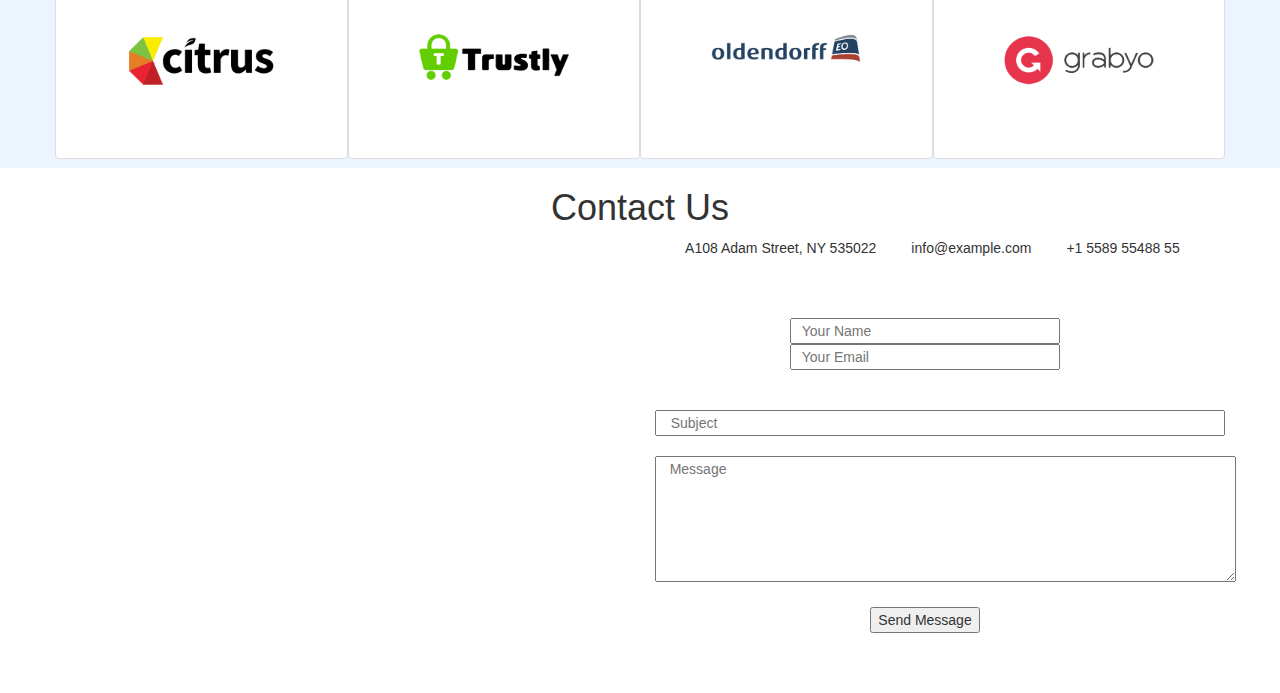
<file: mini-project/index-old.html>
<!DOCTYPE html>
<html lang="en">

<head>
    <meta charset="UTF-8">
    <meta http-equiv="X-UA-Compatible" content="IE=edge">
    <meta name="viewport" content="width=device-width, initial-scale=1.0">
    <title>Document</title>
    <link rel="stylesheet" href="./assets/css/style.css">
    <!-- Latest compiled and minified CSS -->
    <link rel="stylesheet" href="https://maxcdn.bootstrapcdn.com/bootstrap/3.3.7/css/bootstrap.min.css">

    <link rel="stylesheet" href="https://cdnjs.cloudflare.com/ajax/libs/font-awesome/4.7.0/css/font-awesome.min.css">

</head>

<body>
   
    <script src="https://ajax.googleapis.com/ajax/libs/jquery/1.12.4/jquery.min.js"></script>
    <script src="https://maxcdn.bootstrapcdn.com/bootstrap/3.3.7/js/bootstrap.min.js"
        integrity="sha384-Tc5IQib027qvyjSMfHjOMaLkfuWVxZxUPnCJA7l2mCWNIpG9mGCD8wGNIcPD7Txa"
        crossorigin="anonymous"></script>
       
    <section id="navbar" >
        <nav class="navbar navbar-default navbar-fixed-top">
            <div class="container-fluid">
                <!-- Brand and toggle get grouped for better mobile display -->
                <div class="navbar-header">
                    <button type="button" class="navbar-toggle collapsed" data-toggle="collapse"
                        data-target="#bs-example-navbar-collapse-1" aria-expanded="false">
                        <span class="sr-only">Toggle navigation</span>
                        <span class="icon-bar"></span>
                        <span class="icon-bar"></span>
                        <span class="icon-bar"></span>
                    </button>
                    <a class="navbar-brand img-responsive"><img src="./assets/img/logo.png" id="img"></a>
                </div>

                <!-- Collect the nav links, forms, and other content for toggling -->
                <div class="collapse navbar-collapse pull-right" id="bs-example-navbar-collapse-1">
                    <ul class="nav navbar-nav">
                        <li class="active"><a href="#" id="color">Home <span class="sr-only">(current)</span></a></li>
                        <li><a href="#" id="color">About Us</a></li>
                        <li><a href="#" id="color">Services </a></li>
                        <li><a href="#" id="color">Portfolio</a></li>
                        <li><a href="#" id="color">Team</a></li>
                        <li class="dropdown">
                            <a href="#" class="dropdown-toggle" data-toggle="dropdown" role="button"
                                aria-haspopup="true" aria-expanded="false" id="color">Dropdown <span
                                    class="caret"></span></a>
                            <ul class="dropdown-menu">
                                <li><a href="#">Action</a></li>
                                <li><a href="#">Another action</a></li>
                                <li><a href="#">Something else here</a></li>
                                <li role="separator" class="divider"></li>
                                <li><a href="#">Separated link</a></li>
                                <li role="separator" class="divider"></li>
                                <li><a href="#">One more separated link</a></li>
                            </ul>
                        <li><a href="#" id="color">Contact Us</a></li>
                        </li>
                    </ul>
                </div><!-- /.navbar-collapse -->
            </div><!-- /.container-fluid -->
        </nav>
    </section>
    <!--             comment  navabar                  comment-->

    <section id="banner">
        <div class="container">
            <div class="row">
                <!-- <div class="col-md-12"> -->
                <!-- <img src="./assets/img/1.png" class="img-responsive" alt="123" /> -->
                <!-- <img src="./assets/img/intro-img.svg" class="img-responsive" alt="2324"/> -->
                <!-- </div> -->
                <div class="col-md-6">
                    <h1>We provide <br />
                        <span>solutions </span><br />
                        for your business!
                    </h1>
                </div>
                <div class="col-md-6">
                    <img src="./assets/img/intro-img.svg" class="img-responsive" alt="2324" />
                    <!-- <img src="./assets/img/1.png" class="img-responsive" alt="2324"/> -->
                </div>
            </div>
        </div>
    </section>


    <!--// comment  "  close  banner  " ////-->


    <section id="about-us" >
        <div class="container" id="about">
            <h1 class="text-center">About Us</h1>
            <p class="text-center pd">Lorem ipsum dolor sit amet, consectetur adipiscing elit, sed do eiusmod<br />
                <span>tempor incididunt ut labore et dolore magna aliqua.</span>
            </p>
            <div class="row">
                <div class="col-md-6 ">
                    <p>Lorem ipsum dolor sit amet, consectetur adipiscing elit, sed do eiusmod<br />
                        tempor incididunt ut labore et dolore magna aliqua. Ut enim ad minim<br />
                        veniam, quis nostrud exercitation ullamco laboris nisi ut aliquip ex ea <br />
                        <span> commodo consequat.</span>
                    </p>
                    <!--  Same design patters = seperate  -->
                    <div class="card">
                        <!-- icon -->
                        <!-- <div class="icon pull-left">
                            <i class="fa fa-shopping-bag"></i>
                        </div> -->

                        <div class="">

                            <h4> Eiusmod Tempor</h4>
                            <p>Et harum quidem rerum facilis est et expedita distinctio. Nam libero tempore, cum soluta
                                nobis
                                est eligendi</p>
                        </div>
                        <!-- <div class="clearfix"></div> -->
                    </div>


                </div>


                <div class="col-md-6"> <img src="./assets/img/2.svg" class="img-responsive"></div>
            </div>
                <div class="row" >

                    <div class="col-md-6"><img src="./assets/img/3.svg" class="img-responsive"></div>
                    <div class="col-md-6">
                        <h4>Voluptatem dignissimos provident quasi corporis voluptates sit assumenda.</h4>
                        <p>Ipsum in aspernatur ut possimus sint. Quia omnis est occaecati possimus ea. Quas molestiae
                            perspiciatis occaecati qui rerum. Deleniti quod porro sed quisquam saepe. Numquam mollitia
                            recusandae non ad at et a.</p><br />

                        <p>Ad vitae recusandae odit possimus. Quaerat cum ipsum corrupti. Odit qui asperiores ea
                            corporis deserunt veritatis quidem expedita perferendis. Qui rerum eligendi ex doloribus
                            quia sit. Porro rerum eum eum.</p>
                    </div>
                </div>
                <div class="row" >
                    <div class="col-md-6">
                        <h4>Neque saepe temporibus repellat ea ipsum et. Id vel et quia tempora facere reprehenderit.
                        </h4>
                        <p>Delectus alias ut incidunt delectus nam placeat in consequatur. Sed cupiditate quia ea quis.
                            Voluptas nemo qui aut distinctio. Cumque fugit earum est quam officiis numquam. Ducimus
                            corporis autem at blanditiis beatae incidunt sunt.
                            <br /> <br />
                            Voluptas saepe natus quidem blanditiis. Non sunt impedit voluptas mollitia beatae. Qui esse
                            molestias. Laudantium libero nisi vitae debitis. Dolorem cupiditate est perferendis iusto.
                            <br /> <br />
                            Eum quia in. Magni quas ipsum a. Quis ex voluptatem inventore sint quia modi. Numquam est
                            aut fuga mollitia exercitationem nam accusantium provident quia.
                        </p>
                    </div>
                    <div class="col-md-6"><img src="./assets/img/4.svg" class="img-responsive"></div>
                </div>
           
        </div>
    </section>



    <!-- "completed about-us section" -->



    <section id="service">
        <div class="container">
            <h1 class="text-center ">Services</h1>
            <p class="text-center font">Laudem latine persequeris id sed, ex fabulas delectus quo. No vel partiendo
                <br /><span>abhorreant vituperatoribus.</span>
            </p>

            <div class="row">
                <div class="col-md-4  ">

                    <h4> Lorem Ipsum </h4>
                    <p>Voluptatum deleniti atque corrupti quos dolores<br />
                        et quas molestias excepturi sint occaecati <br />
                        <span>cupiditate non provident</span>
                    </p>
                </div>
                <div class="col-md-4 ">
                    <h4> Dolor Sitema</h4>
                    <p>VMinim veniam, quis nostrud exercitation ullamco<br />
                        laboris nisi ut aliquip ex ea commodo consequa<br />
                        <span> tarad limino ata</span>
                    </p>
                </div>
                <div class="col-md-4 ">
                    <h4> Sed ut perspiciatis </h4>
                    <p>Duis aute irure dolor in reprehenderit in<br />
                        voluptate velit esse cillum dolore eu fugiat nulla <br />
                        <span>pariatur</span>
                    </p>
                </div>
                <div class="col-md-4 ">
                    <h4> Magni Dolores </h4>
                    <p>Excepteur sint occaecat cupidatat non proident,<br />
                        sunt in culpa qui officia deserunt mollit anim id <br />
                        <span> est laborum</span>
                    </p>
                </div>
                <div class="col-md-4 ">
                    <h4> Nemo Enim</h4>
                    <p>At vero eos et accusamus et iusto odio<br />
                        dignissimos ducimus qui blanditiis praesentium <br />
                        <span> voluptatum deleniti atque</span>
                    </p>
                </div>
                <div class="col-md-4 ">
                    <h4> Eiusmod Tempor </h4>
                    <p>Et harum quidem rerum facilis est et expedita<br />
                        distinctio. Nam libero tempore, cum soluta nobis<br />
                        <span>est eligendi</span>
                    </p>
                </div>
            </div>
        </div>
    </section>


    <!-- "completed service" -->


    <section id="choose">
        <div class="container text-center">
            <h4>Why choose us?</h4>
            <p>Laudem latine persequeris id sed, ex fabulas delectus quo. No vel partiendo <br />
                abhorreant vituperatoribus.
            </p>

            <div class="row icon-para">
                <div class="col-md-3 margin">
                    <div class="icon"><i class="fa fa-diamond"></i></div>
                    
                    <h5>Corporis dolorem</h5>
                    <p>Deleniti optio et nisi dolorem debitis.<br />
                        Aliquam nobis est temporibus sunt ab <br />
                        inventore officiis aut voluptatibus
                    </p>
                    <p id="ul"><a href="#"> Read more</a></p>
                </div>
                <div class="col-md-3 margin">
                    <i class="fa fa-language"></i>
                    <h5>Voluptates dolores</h5>
                    <p>Voluptates nihil et quis omnis et eaque<br />
                        omnis sint aut. Ducimus dolorum<br />
                        aspernatur.</p>
                    <p id="ul"><a href="#"> Read more</a></p>
                </div>
                <div class="col-md-3 margin-last">
                    <i class="fa fa-object-group"></i>
                    <h5>Eum ut aspernatur</h5>
                    <p>Autem quod nesciunt eos ea aut amet <br />
                        laboriosam ab. Eos quis porro in non<br />
                        nemo ex.
                    </p>
                    <p id="ul"><a href="#"> Read more</a></p>

                </div>
            </div>

            <div id="tag">
                <div class="col-md-3 ">
                    <h1>274</h1>
                    <p>Clients</p>
                </div>
                <div class="col-md-3">
                    <h1>421</h1>
                    <p>projects</p>
                </div>
                <div class="col-md-3">
                    <h1>1,364</h1>
                    <p>Hours Of Support

                    </p>
                </div>
                <div class="col-md-3">
                    <h1>18</h1>
                    <p>Hard Workers</p>
                </div>
            </div>





        </div>
    </section>

    <!-- "completed choose" -->


    <section id="testmonial">
        <div class="container-fluid">
            <h1 class="text-center">Testimonials</h1>
            <div class="container">
                <div class="row">
                    <div class="col-md-12">
                        <div id="carousel-example-generic" class="carousel slide" data-ride="carousel">
                            <!-- Indicators -->
                            <ol class="carousel-indicators">
                                <li data-target="#carousel-example-generic" data-slide-to="0" class="active"></li>
                                <li data-target="#carousel-example-generic" data-slide-to="1"></li>

                            </ol>

                            <!-- Wrapper for slides -->
                            <div class="carousel-inner " role="listbox" id="img-pd">

                                <div class="item active ">

                                    <div class="row">
                                        <div class="col-md-offset-2 col-md-8">
                                            <div class="row">
                                                <div class="col-md-2">
                                                    <img src="./assets/img/testimonial-1.jpg "
                                                        class="img-responsive img-circle" alt="...">
                                                </div>
                                                <div class="col-md-10">
                                                    <h2>Saul Goodman</h2>
                                                    <p>Ceo &amp; Founder</p>
                                                    <p>
                                                        Proin iaculis purus consequat sem cure digni ssim donec
                                                        porttitora entum suscipit
                                                        rhoncus. Accusantium quam, ultricies eget id, aliquam eget nibh
                                                        et. Maecen
                                                        aliquam, risus at semper.
                                                    </p>
                                                </div>
                                            </div>
                                        </div>

                                    </div>
                                </div>




                            </div>

                            <!-- Controls -->
                        </div>
                    </div>
                </div>
            </div>
        </div>
    </section>

    <!-- completed testmonial -->

    <section id="team">
        <div class="container text-center">
            <h1>Team</h1>
            <p>Sed ut perspiciatis unde omnis iste natus error sit voluptatem accusantium<br />
                doloremque</p>
            <div class="row">
                <div class="col-md-3 border">
                    <img src="./assets/img/team-1.jpg" class="img-responsive" />
                </div>
                <div class="col-md-3 border">
                    <img src="./assets/img/team-2.jpg" class="img-responsive" />
                </div>
                <div class="col-md-3 border">
                    <img src="./assets/img/team-3.jpg" class="img-responsive" />
                </div>
                <div class="col-md-3 border">
                    <img src="./assets/img/team-4.jpg" class="img-responsive" />
                </div>
            </div>
        </div>
    </section>

    <!-- "/ team" -->


    <section id="our-client" >
        <div class="container text-center">
            <h1>Our CLients</h1>
            <p>Sed ut perspiciatis unde omnis iste natus error sit voluptatem accusantium
                <br />doloremque dere santome nida.
            </p>
            <div class="row " id="w-d">
                <div class="col-md-3 img-thumbnail">
                    <img src="./assets/img/clients/client-1.png" class="img-responsive" />
                </div>
                <div class="col-md-3 img-thumbnail">
                    <img src="./assets/img/clients/client-2.png" class="img-responsive" />
                </div>
                <div class="col-md-3 img-thumbnail">
                    <img src="./assets/img/clients/client-3.png" class="img-responsive" />
                </div>
                <div class="col-md-3 img-thumbnail">
                    <img src="./assets/img/clients/client-4.png" class="img-responsive" />
                </div>
                <div class="col-md-3 img-thumbnail">
                    <img src="./assets/img/clients/client-5.png" class="img-responsive" />
                </div>
                <div class="col-md-3 img-thumbnail">
                    <img src="./assets/img/clients/client-6.png" class="img-responsive" />
                </div>
                <div class="col-md-3 img-thumbnail">
                    <img src="./assets/img/clients/client-7.png" class="img-responsive " />
                </div>
                <div class="col-md-3 img-thumbnail">
                    <img src="./assets/img/clients/client-8.png" class="img-responsive" />
                </div>
            </div>
        </div>
    </section>

    <!--"completed our-client"-->

    <section id="contact-us">
        <div class="container text-center">
            <h1>Contact Us</h1>
            <div class="container-fluid">
                <div class="row">
                    <div class="col-md-6">
<!-- 
                        <iframe src="https://maps.google.com/maps?q='+YOUR_LAT+','+YOUR_LON+'&hl=en&z=14&amp;output=embed" width="100%" height="400" frameborder="0" style="border:0" allowfullscreen></iframe> -->

                        <iframe
                            src="https://www.google.com/maps/embed?pb=!1m18!1m12!1m3!1d3024.3581196170294!2d-74.00841558522723!3d40.71013224566788!2m3!1f0!2f0!3f0!3m2!1i1024!2i768!4f13.1!3m3!1m2!1s0x89c25a22a3bda30d%3A0xb89d1fe6bc499443!2sDowntown%20Conference%20Center!5e0!3m2!1sen!2sin!4v1616076248643!5m2!1sen!2sin"
                            width="100%" height="450" style="border:0;" allowfullscreen="" loading="lazy"></iframe>

                    </div>
                    <div class="col-md-6">
                        <i class="ion-ios-location-outline"></i>&nbsp;&nbsp;&nbsp;
                        <span>A108 Adam Street, NY 535022</span> &nbsp;&nbsp;&nbsp;
                        <i class="ion-ios-location-outline"></i> &nbsp;&nbsp;&nbsp;
                        <span>info@example.com</span> &nbsp;&nbsp;&nbsp;
                        <i class="ion-ios-location-outline"></i>&nbsp;&nbsp;&nbsp;
                        <span>+1 5589 55488 55</span><br /><br /><br /><br />

                        <form>
                            <label for=""></label>
                            <input type="name" size="30" name="name" placeholder=" &nbsp;Your Name">
                            <label for=""></label>
                            <input type="email" size="30" name="email" placeholder=" &nbsp;Your Email"><br /><br />
                            <label for=""></label>
                            <input type="text" size="67" name="subject" placeholder=" &nbsp; Subject"><br /><br />
                            <textarea rows="6" cols="69" placeholder=" &nbsp; Message"></textarea> <br /><br />
                            <button type="submit" title="Send Message">Send Message</button>


                        </form>

                    </div>

                </div>
            </div>
        </div>
    </section>

</body>

</html>
</file>
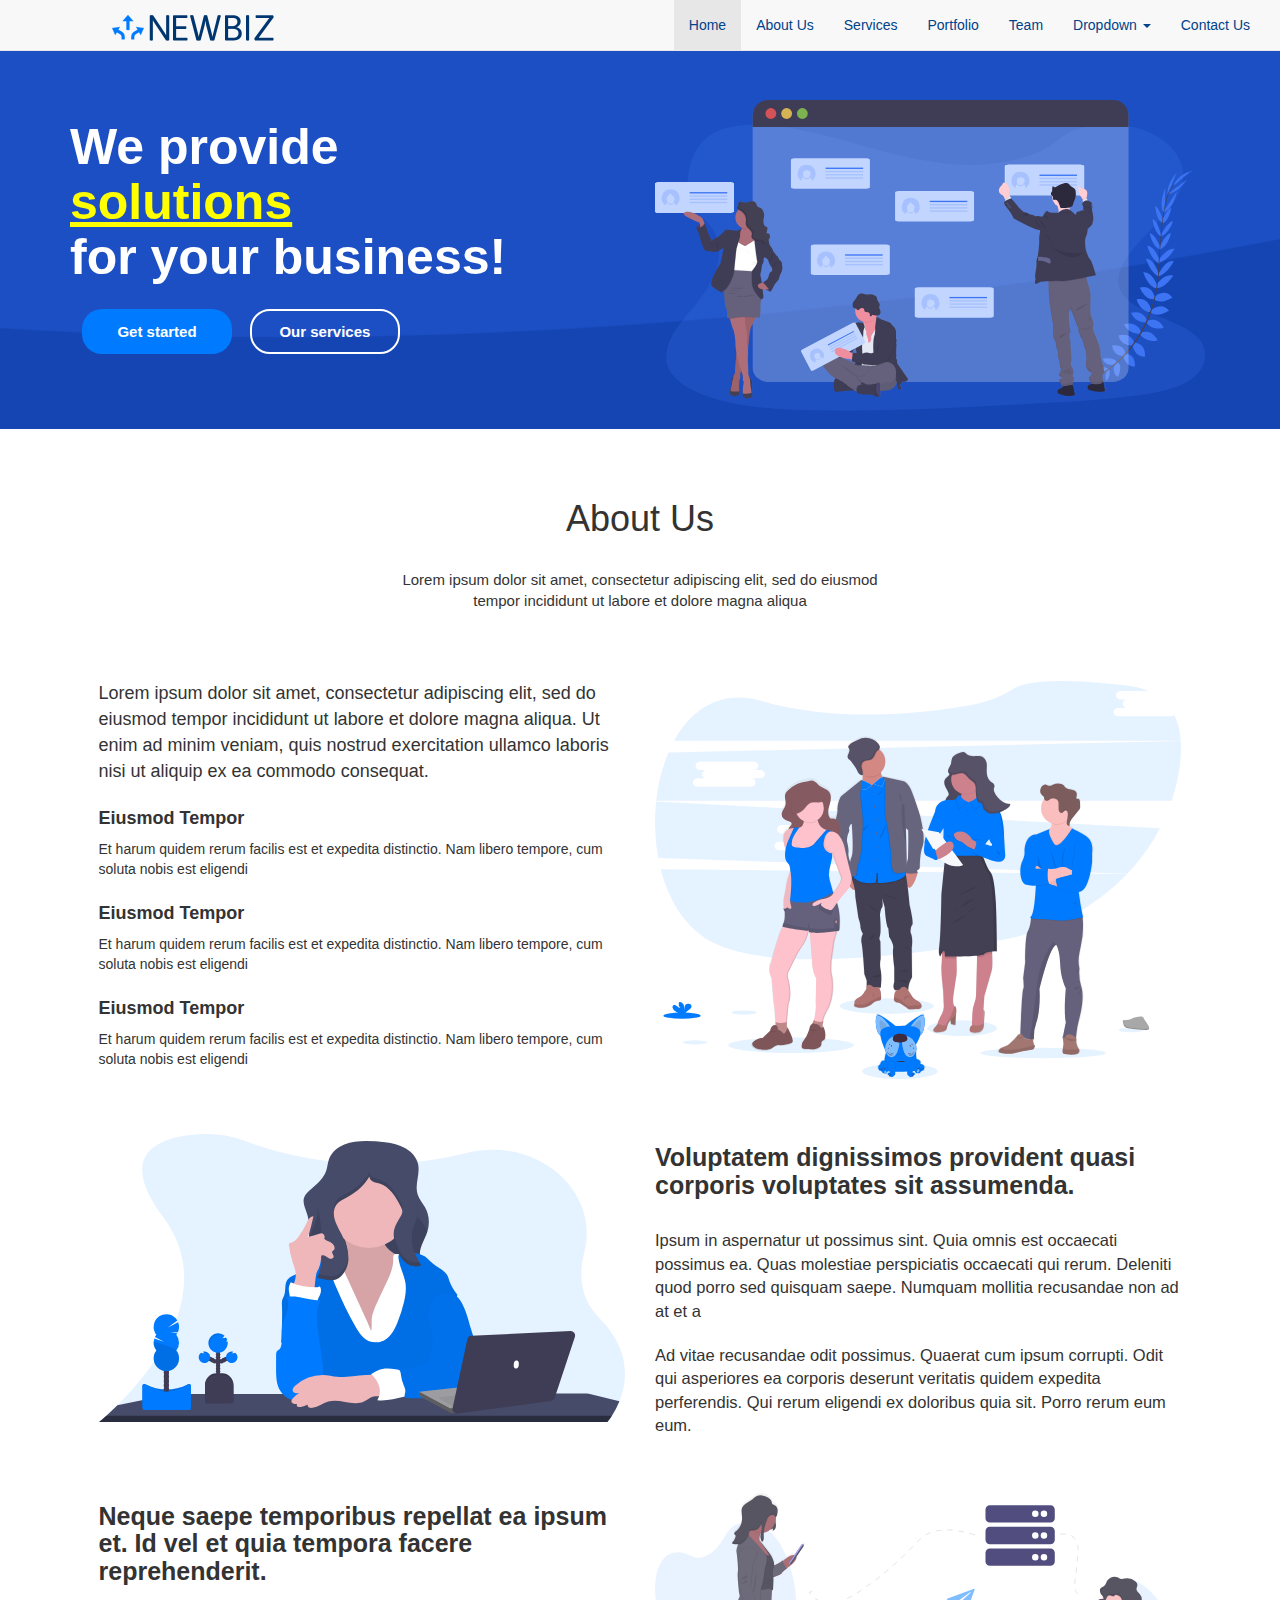
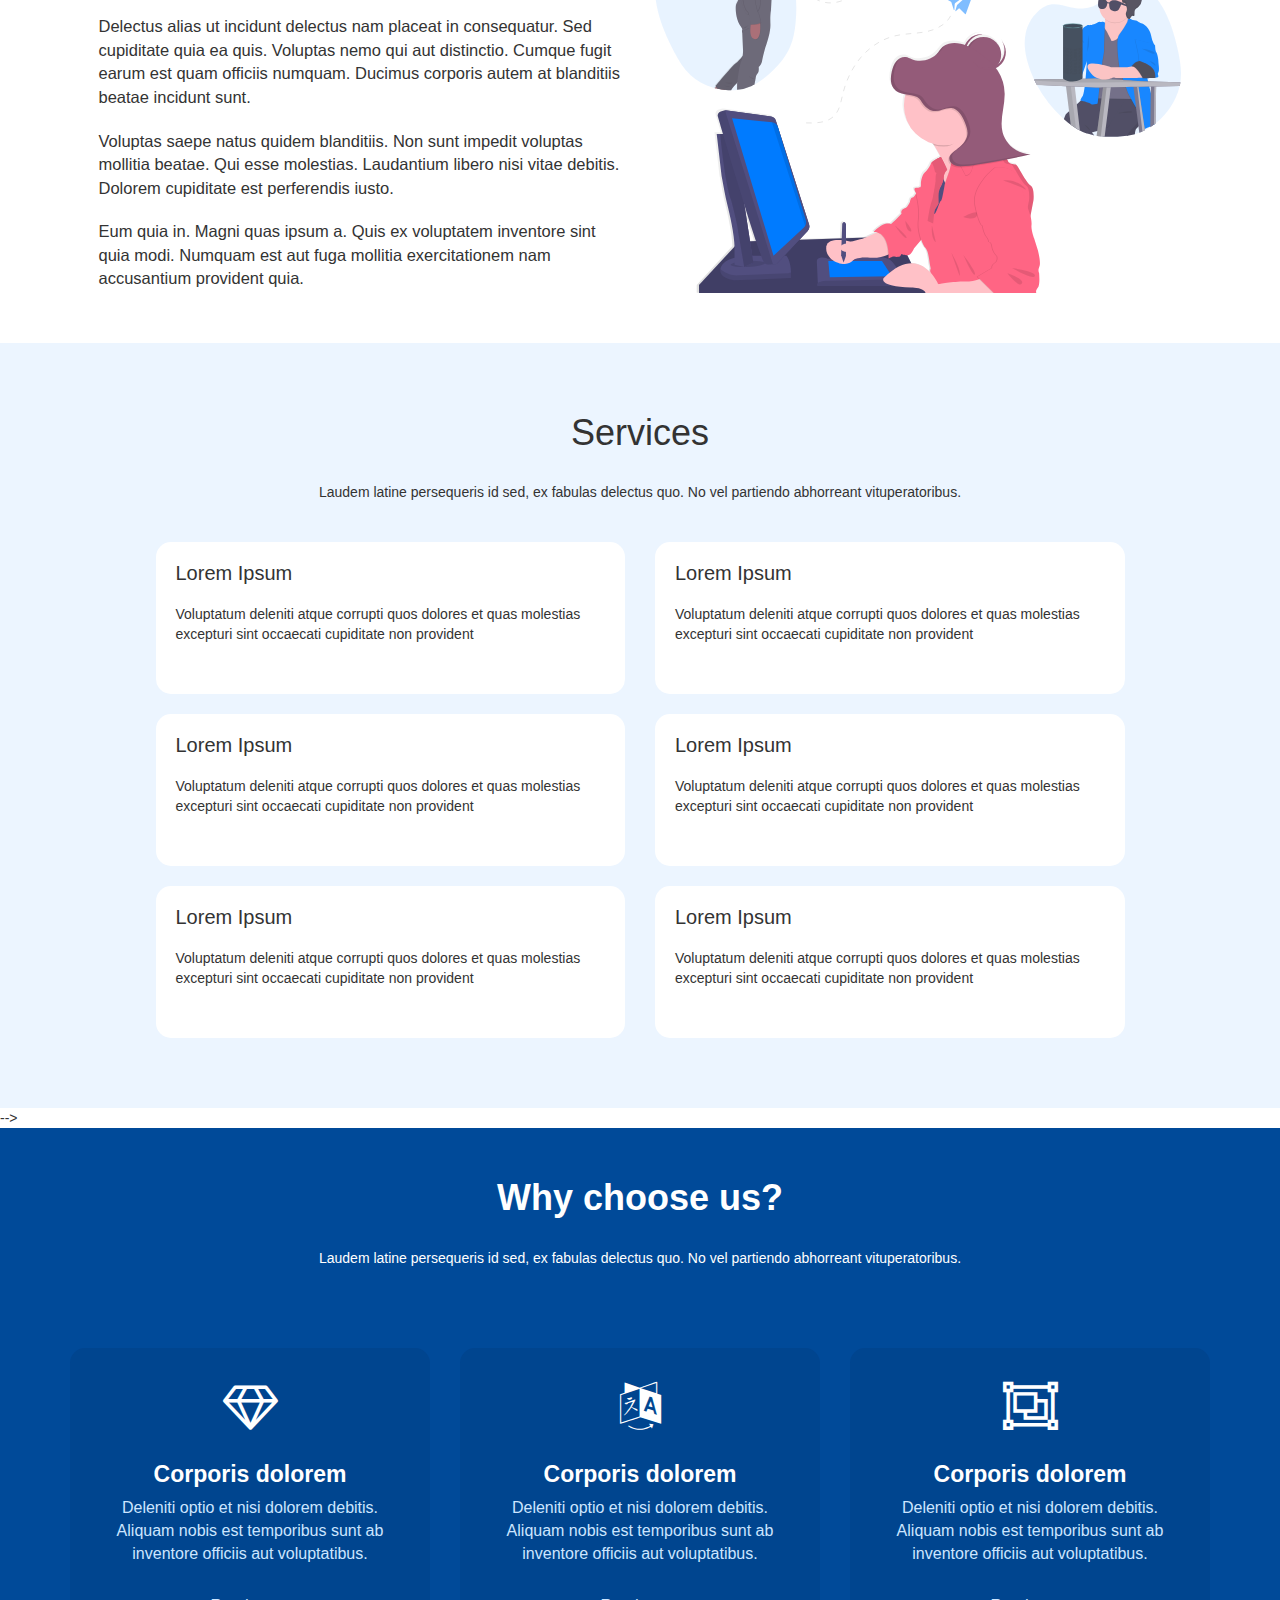
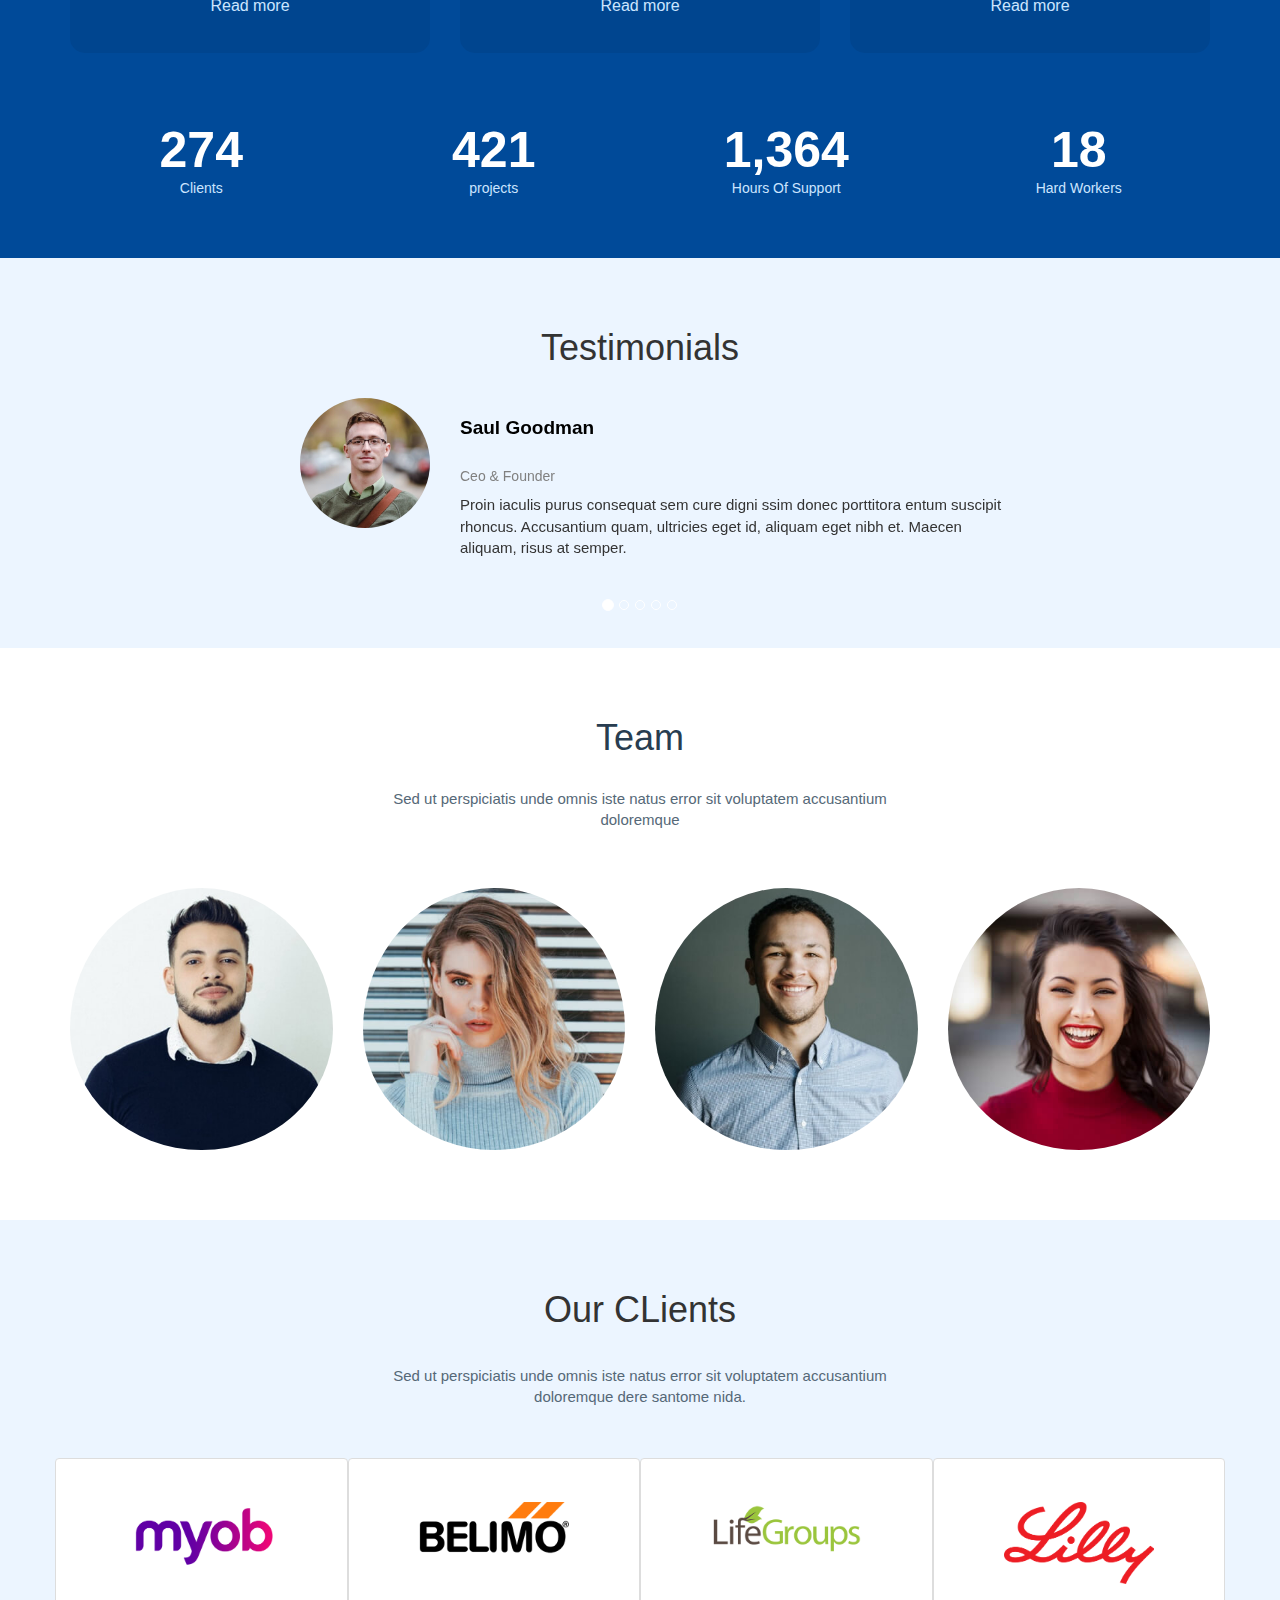
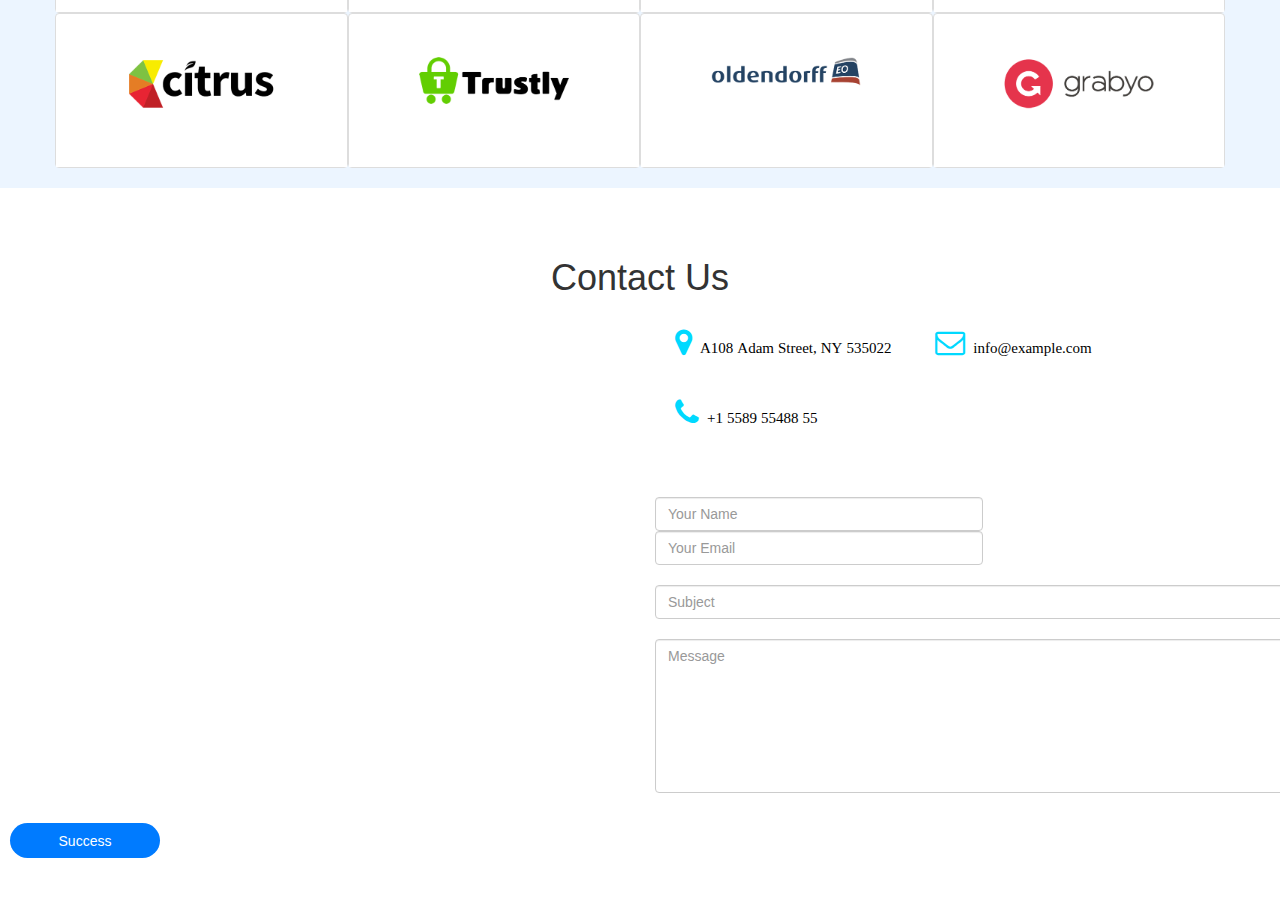
<file: mini-project/index-vinay.html>
<!DOCTYPE html>
<html lang="en">

<head>
    <meta charset="UTF-8">
    <meta http-equiv="X-UA-Compatible" content="IE=edge">
    <meta name="viewport" content="width=device-width, initial-scale=1.0">
    <title>Document</title>

    <!-- Latest compiled and minified CSS -->
    <link rel="stylesheet" href="https://maxcdn.bootstrapcdn.com/bootstrap/3.3.7/css/bootstrap.min.css">

    <link rel="stylesheet" href="https://cdnjs.cloudflare.com/ajax/libs/font-awesome/4.7.0/css/font-awesome.min.css">

    <link rel="stylesheet" href="./assets/css/I-styles-copy.css">

</head>

<body>


    <section id="navbar">
        <nav class="navbar navbar-default navbar-fixed-top">
            <div class="container-fluid">
                <!-- Brand and toggle get grouped for better mobile display -->
                <div class="navbar-header">
                    <button type="button" class="navbar-toggle collapsed" data-toggle="collapse"
                        data-target="#bs-example-navbar-collapse-1" aria-expanded="false">
                        <span class="sr-only">Toggle navigation</span>
                        <span class="icon-bar"></span>
                        <span class="icon-bar"></span>
                        <span class="icon-bar"></span>
                    </button>
                    <a class="navbar-brand img-responsive"><img src="./assets/img/logo.png" id="img"></a>
                </div>

                <!-- Collect the nav links, forms, and other content for toggling -->
                <div class="collapse navbar-collapse pull-right" id="bs-example-navbar-collapse-1">
                    <ul class="nav navbar-nav">
                        <li class="active"><a href="#" id="color">Home <span class="sr-only">(current)</span></a></li>
                        <li><a href="#" id="color">About Us</a></li>
                        <li><a href="#" id="color">Services </a></li>
                        <li><a href="#" id="color">Portfolio</a></li>
                        <li><a href="#" id="color">Team</a></li>
                        <li class="dropdown">
                            <a href="#" class="dropdown-toggle" data-toggle="dropdown" role="button"
                                aria-haspopup="true" aria-expanded="false" id="color">Dropdown <span
                                    class="caret"></span></a>
                            <ul class="dropdown-menu">
                                <li><a href="#">Action</a></li>
                                <li><a href="#">Another action</a></li>
                                <li><a href="#">Something else here</a></li>
                                <li role="separator" class="divider"></li>
                                <li><a href="#">Separated link</a></li>
                                <li role="separator" class="divider"></li>
                                <li><a href="#">One more separated link</a></li>
                            </ul>
                        <li><a href="#" id="color">Contact Us</a></li>
                        </li>
                    </ul>
                </div><!-- /.navbar-collapse -->
            </div><!-- /.container-fluid -->
        </nav>
    </section>
    <!--             comment  navabar                  comment-->

    <section id="banner">
        <div class="container">
            <div class="row">
                <!-- <div class="col-md-12"> -->
                <!-- <img src="./assets/img/1.png" class="img-responsive" alt="123" /> -->
                <!-- <img src="./assets/img/intro-img.svg" class="img-responsive" alt="2324"/> -->
                <!-- </div> -->
                <div class="col-md-6">
                    <h1>We provide <br />
                        <span>solutions </span><br />
                        for your business!
                    </h1>
                   
                       
                            <button type="button" class="get-started">Get started</button>
                            <button type="button" class="our-services">Our services</button>

                   
                        
                    

                </div>
                <div class="col-md-6">
                    <img src="./assets/img/intro-img.svg" class="img-responsive" alt="2324" />
                    <!-- <img src="./assets/img/1.png" class="img-responsive" alt="2324"/> -->
                </div>
            </div>
        </div>
    </section>


    <!--// comment  "  close  banner  " ////-->


    <section id="about-us">
        <div class="container">

            <h1 class="text-center">About Us</h1>
            <p class=" text-center description">Lorem ipsum dolor sit amet, consectetur adipiscing elit, sed do eiusmod
                tempor incididunt ut labore et dolore magna aliqua</p>

            <div class="mycontainer">
                <div class="row first-row">
                    <div class="col-md-6">
                        <p class="paragraph">Lorem ipsum dolor sit amet, consectetur adipiscing elit, sed do eiusmod
                            tempor
                            incididunt ut labore et dolore magna aliqua. Ut enim ad minim veniam, quis nostrud
                            exercitation ullamco laboris nisi ut aliquip ex ea commodo consequat.</p>
                        <div class="card">
                            <h4>Eiusmod Tempor</h4>
                            <p>Et harum quidem rerum facilis est et expedita distinctio. Nam libero tempore, cum soluta
                                nobis est eligendi</p>
                        </div>
                        <div class="card">
                            <h4>Eiusmod Tempor</h4>
                            <p>Et harum quidem rerum facilis est et expedita distinctio. Nam libero tempore, cum soluta
                                nobis est eligendi</p>
                        </div>
                        <div class="card">
                            <h4>Eiusmod Tempor</h4>
                            <p>Et harum quidem rerum facilis est et expedita distinctio. Nam libero tempore, cum soluta
                                nobis est eligendi</p>
                        </div>
                    </div>

                    <div class="col-md-6">
                        <img src="./assets/img/2.svg" class="img-responsive" />
                    </div>
                </div>

                <div class="row second-row">
                    <div class="col-md-6">
                        <img src="./assets/img/3.svg" class="img-responsive" />
                    </div>

                    <div class="col-md-6">
                        <h4>Voluptatem dignissimos provident quasi corporis voluptates sit assumenda.</h4>
                        <p>Ipsum in aspernatur ut possimus sint. Quia omnis est occaecati possimus ea. Quas molestiae
                            perspiciatis occaecati qui rerum. Deleniti quod porro sed quisquam saepe. Numquam mollitia
                            recusandae non ad at et a</p>

                        <p>Ad vitae recusandae odit possimus. Quaerat cum ipsum corrupti. Odit qui asperiores ea
                            corporis deserunt veritatis quidem expedita perferendis. Qui rerum eligendi ex doloribus
                            quia sit. Porro rerum eum eum.</p>

                    </div>
                </div>

                <div class="row second-row">
                    <div class="col-md-6">
                        <h4>Neque saepe temporibus repellat ea ipsum et. Id vel et quia tempora facere reprehenderit.
                        </h4>
                        <p>Delectus alias ut incidunt delectus nam placeat in consequatur. Sed cupiditate quia ea quis.
                            Voluptas nemo qui aut distinctio. Cumque fugit earum est quam officiis numquam. Ducimus
                            corporis autem at blanditiis beatae incidunt sunt.</p>

                        <p>Voluptas saepe natus quidem blanditiis. Non sunt impedit voluptas mollitia beatae. Qui esse
                            molestias. Laudantium libero nisi vitae debitis. Dolorem cupiditate est perferendis iusto.
                        </p>
                        <p>Eum quia in. Magni quas ipsum a. Quis ex voluptatem inventore sint quia modi. Numquam est aut
                            fuga mollitia exercitationem nam accusantium provident quia.</p>
                    </div>

                    <div class="col-md-6">

                        <img src="./assets/img/4.svg" class="img-responsive" />
                    </div>
                </div>
            </div>
        </div>

    </section>



    <!-- "completed about-us section" -->



    <section id="service">
        <div class="container">
            <div class="mycontainer">

                <h1 class="text-center">Services</h1>
                <p class="text-center">Laudem latine persequeris id sed, ex fabulas delectus quo. No vel partiendo
                    abhorreant vituperatoribus.</p>

                <div class="row">
                    <div class="col-md-6">
                        <div class="title">
                            <h1>Lorem Ipsum</h1>
                            <p>Voluptatum deleniti atque corrupti quos dolores et quas molestias excepturi sint
                                occaecati cupiditate non provident</p>
                        </div>
                    </div>
                    <div class="col-md-6">
                        <div class="title">
                            <h1>Lorem Ipsum</h1>
                            <p>Voluptatum deleniti atque corrupti quos dolores et quas molestias excepturi sint
                                occaecati cupiditate non provident</p>
                        </div>
                    </div>
                    <div class="col-md-6">
                        <div class="title">
                            <h1>Lorem Ipsum</h1>
                            <p>Voluptatum deleniti atque corrupti quos dolores et quas molestias excepturi sint
                                occaecati cupiditate non provident</p>
                        </div>
                    </div>
                    <div class="col-md-6">
                        <div class="title">
                            <h1>Lorem Ipsum</h1>
                            <p>Voluptatum deleniti atque corrupti quos dolores et quas molestias excepturi sint
                                occaecati cupiditate non provident</p>
                        </div>
                    </div>
                    <div class="col-md-6">
                        <div class="title">
                            <h1>Lorem Ipsum</h1>
                            <p>Voluptatum deleniti atque corrupti quos dolores et quas molestias excepturi sint
                                occaecati cupiditate non provident</p>
                        </div>
                    </div>
                    <div class="col-md-6">
                        <div class="title">
                            <h1>Lorem Ipsum</h1>
                            <p>Voluptatum deleniti atque corrupti quos dolores et quas molestias excepturi sint
                                occaecati cupiditate non provident</p>
                        </div>
                    </div>

                </div>
            </div>
        </div>

    </section> -->



    <!-- "completed service" -->


    <section id="choose">
        <div class="container">

            <h1 class="text-center">Why choose us?</h1>
            <p class="description text-center">Laudem latine persequeris id sed, ex fabulas delectus quo. No vel
                partiendo
                abhorreant vituperatoribus.</p>

            <div class="row">
                <div class="col-md-4">
                    <div class="card text-center">
                        <div id="icon">
                            <i class="fa fa-diamond"></i>
                        </div>
                        <h2>Corporis dolorem</h2>
                        <p>Deleniti optio et nisi dolorem debitis. Aliquam nobis est temporibus sunt ab inventore
                            officiis aut voluptatibus.</p><br />

                        <p>Read more</p>
                    </div>
                </div>
                <div class="col-md-4">
                    <div class="card text-center">
                        <div id="icon">
                            <i class="fa fa-language"></i>
                        </div>
                        <h2>Corporis dolorem</h2>
                        <p>Deleniti optio et nisi dolorem debitis. Aliquam nobis est temporibus sunt ab inventore
                            officiis aut voluptatibus.</p><br />

                        <p>Read more</p>
                    </div>
                </div>
                <div class="col-md-4">
                    <div class="card text-center">
                        <div id="icon">
                            <i class="fa fa-object-group"></i>
                        </div>
                        <h2>Corporis dolorem</h2>
                        <p>Deleniti optio et nisi dolorem debitis. Aliquam nobis est temporibus sunt ab inventore
                            officiis aut voluptatibus.</p><br />

                        <p>Read more</p>
                    </div>
                </div>
                <div class="col-md-3">
                    <div class="count-number">
                        <h1 class="text-center">274</h1>
                        <p class="text-center">Clients</p>
                    </div>
                </div>
                <div class="col-md-3">
                    <div class="count-number">
                        <h1 class="text-center">421</h1>
                        <p class="text-center">projects</p>
                    </div>
                </div>
                <div class="col-md-3">
                    <div class="count-number">
                        <h1 class="text-center">1,364</h1>
                        <p class="text-center">Hours Of Support</p>
                    </div>
                </div>
                <div class="col-md-3">
                    <div class="count-number">
                        <h1 class="text-center">18</h1>
                        <p class="text-center">Hard Workers</p>
                    </div>
                </div>
            </div>
        </div>

    </section>



    <!-- completed choose  -->


    <section id="testimonials">
        <div class="container ">
            <h1 class="text-center title">Testimonials</h1>

            <div class="row ">
                <div class="col-md-12 ">

                    <div id="carousel-example-generic" class="carousel slide" data-ride="carousel">
                        <!-- Indicators -->
                        <ol class="carousel-indicators ">
                            <li data-target="#carousel-example-generic" data-slide-to="0" class="active"></li>
                            <li data-target="#carousel-example-generic " data-slide-to="1"></li>
                            <li data-target="#carousel-example-generic" data-slide-to="2"></li>
                            <li data-target="#carousel-example-generic" data-slide-to="3"></li>
                            <li data-target="#carousel-example-generic" data-slide-to="4"></li>

                        </ol>

                        <!-- Wrapper for slides -->
                        <div class="carousel-inner" role="listbox">
                            <div class="item active">
                                <div class="row">
                                    <div class="col-xs-8 col-md-4">
                                        <img src="./assets/img/testimonial-1.jpg"
                                            class="img-circle img-responsive pull-right">
                                    </div>

                                    <div class="col-xs-12 col-md-8 ">
                                        <h3 class="title">Saul Goodman</h3>
                                        <h4>Ceo & Founder</h4>
                                        <p class="description">
                                            Proin iaculis purus consequat sem cure digni ssim donec porttitora entum
                                            suscipit rhoncus. Accusantium quam, ultricies eget id, aliquam eget nibh et.
                                            Maecen aliquam, risus at semper.
                                        </p>
                                    </div>
                                </div>
                            </div>
                            <div class="item ">
                                <div class="row">
                                    <div class="col-xs-8 col-md-4">
                                        <img src="./assets/img/testimonial-2.jpg"
                                            class="img-circle img-responsive pull-right">
                                    </div>

                                    <div class="col-xs-12  col-md-8 ">
                                        <h3 class="title">Saul Goodman</h3>
                                        <h4>Ceo & Founder</h4>
                                        <p class="description">
                                            Proin iaculis purus consequat sem cure digni ssim donec porttitora entum
                                            suscipit rhoncus. Accusantium quam, ultricies eget id, aliquam eget nibh et.
                                            Maecen aliquam, risus at semper.
                                        </p>
                                    </div>
                                </div>
                            </div>
                            <div class="item ">
                                <div class="row">
                                    <div class="col-xs-8 col-md-4">
                                        <img src="./assets/img/testimonial-3.jpg"
                                            class="img-circle img-responsive pull-right">
                                    </div>

                                    <div class="col-xs-12 col-md-8 ">
                                        <h3 class="title">Saul Goodman</h3>
                                        <h4>Ceo & Founder</h4>
                                        <p class="description">
                                            Proin iaculis purus consequat sem cure digni ssim donec porttitora entum
                                            suscipit rhoncus. Accusantium quam, ultricies eget id, aliquam eget nibh et.
                                            Maecen aliquam, risus at semper.
                                        </p>
                                    </div>
                                </div>
                            </div>
                            <div class="item ">
                                <div class="row">
                                    <div class="col-xs-8 col-md-4">
                                        <img src="./assets/img/testimonial-4.jpg"
                                            class="img-circle img-responsive pull-right">
                                    </div>

                                    <div class="col-xs-12 col-md-8 ">
                                        <h3 class="title">Saul Goodman</h3>
                                        <h4>Ceo & Founder</h4>
                                        <p class="description">
                                            Proin iaculis purus consequat sem cure digni ssim donec porttitora entum
                                            suscipit rhoncus. Accusantium quam, ultricies eget id, aliquam eget nibh et.
                                            Maecen aliquam, risus at semper.
                                        </p>
                                    </div>
                                </div>
                            </div>
                            <div class="item ">
                                <div class="row">
                                    <div class="col-xs-8 col-md-4">
                                        <img src="./assets/img/testimonial-5.jpg"
                                            class="img-circle img-responsive pull-right">
                                    </div>

                                    <div class="col-xs-12 col-md-8 ">
                                        <h3 class="title">Saul Goodman</h3>
                                        <h4>Ceo & Founder</h4>
                                        <p class="description">
                                            Proin iaculis purus consequat sem cure digni ssim donec porttitora entum
                                            suscipit rhoncus. Accusantium quam, ultricies eget id, aliquam eget nibh et.
                                            Maecen aliquam, risus at semper.
                                        </p>
                                    </div>
                                </div>
                            </div>
                        </div>
                    </div>
                </div>
            </div>
        </div>
    </section>


    <!-- testimonials completed -->


    <section id="team">
        <div class="container">
            <h1 class="text-center title">Team</h1>
            <p class="text-center description">Sed ut perspiciatis unde omnis iste natus error sit voluptatem
                accusantium doloremque</p>


            <div class="row ">
                <div class="col-md-3">
                    <img src="./assets/img/team-1.jpg" class="img-circle" />
                </div>

                <div class="col-md-3">
                    <img src="./assets/img/team-2.jpg" class="img-circle " />
                </div>

                <div class="col-md-3">
                    <img src="./assets/img/team-3.jpg" class="img-circle" />
                </div>

                <div class="col-md-3">
                    <img src="./assets/img/team-4.jpg" class="img-circle" />
                </div>

            </div>

        </div>

    </section>

    <!-- completed team -->

    <section id="our-client">
        <div class="container ">
            <h1 class="text-center title">Our CLients</h1>
            <p class="text-center description">Sed ut perspiciatis unde omnis iste natus error sit voluptatem
                accusantium doloremque dere santome nida.</p>

            <div class="row ">

                <div class="col-xs-12 col-md-3 card img-thumbnail">
                    <div class="icon">
                        <img src="./assets/img/clients/client-1.png " class="center-block" />
                    </div>
                </div>

                <div class="col-xs-12 col-md-3 card img-thumbnail">
                    <div class="icon">
                        <img src="./assets/img/clients/client-2.png " class="center-block" />
                    </div>
                </div>
                <div class="col-xs-12 col-md-3 card img-thumbnail">
                    <div class="icon">
                        <img src="./assets/img/clients/client-3.png " class="center-block" />
                    </div>
                </div>
                <div class="col-xs-12 col-md-3 card img-thumbnail">
                    <div class="icon">
                        <img src="./assets/img/clients/client-4.png " class="center-block" />
                    </div>
                </div>
                <div class="col-xs-12 col-md-3 card img-thumbnail">
                    <div class="icon">
                        <img src="./assets/img/clients/client-5.png " class="center-block" />
                    </div>
                </div>
                <div class="col-xs-12 col-md-3 card img-thumbnail">
                    <div class="icon">
                        <img src="./assets/img/clients/client-6.png " class="center-block" />
                    </div>
                </div>
                <div class="col-xs-12 col-md-3 card img-thumbnail">
                    <div class="icon ">
                        <img src="./assets/img/clients/client-7.png " class="center-block" />
                    </div>
                </div>
                <div class="col-xs-12 col-md-3 card img-thumbnail">
                    <div class="icon">
                        <img src="./assets/img/clients/client-8.png " class="center-block" />
                    </div>
                </div>
            </div>

        </div>
    </section>


    <!-- completed our-client -->


    <section id="contact-us">
        <h1 class="text-center">Contact Us </h1>
        <div class="container-fluid">
            <div class="row">
                <div class=" col-md-6 p-d">
                    <iframe
                        src="https://www.google.com/maps/embed?pb=!1m14!1m12!1m3!1d15221.88986428746!2d78.4638268!3d17.484945649999997!2m3!1f0!2f0!3f0!3m2!1i1024!2i768!4f13.1!5e0!3m2!1sen!2sin!4v1616583761511!5m2!1sen!2sin"
                        width="100%" height="350px" style="border:0" allowfullscreen="" loading="lazy"></iframe>
                </div>
                <div class="col-md-6">

                    <i class="fa fa-map-marker" aria-hidden="true">
                        <span> A108 Adam Street, NY 535022</span></i>


                    <i class="fa fa-envelope-o" aria-hidden="true">
                        <span>info@example.com</span></i>


                    <i class="fa fa-phone" aria-hidden="true">
                        <span>+1 5589 55488 55</span></i>


                    <form class="form-inline" style="padding-top:50px">
                        <div class="form-group">
                            <label class="sr-only" for="exampleInputEmail3">Your Name</label>
                            <input type="name" class="form-control sm-5" id="exampleInputEmail3" size="35"
                                placeholder="Your Name">
                        </div>
                        <div class="form-group">
                            <label class="sr-only" for="exampleInputPassword3">Email address</label>
                            <input type="email" class="form-control" id="exampleInputPassword3" size="35"
                                placeholder="Your Email">
                        </div>
                        <br /><br />
                        <div class="form-group">
                            <label class="sr-only" for="exampleInputPassword3">Subject</label>
                            <input type="text" class="form-control" id="exampleInputPassword3" size="79"
                                placeholder="Subject"><br /><br />
                            <textarea class="form-control" cols="81" rows="7" placeholder="Message"></textarea>
                        </div>
                    </form>
                </div>
                <button type="button">Success</button>

            </div>
        </div>
    </section>

    <script src="https://ajax.googleapis.com/ajax/libs/jquery/1.12.4/jquery.min.js"></script>
    <script src="https://maxcdn.bootstrapcdn.com/bootstrap/3.3.7/js/bootstrap.min.js"
        integrity="sha384-Tc5IQib027qvyjSMfHjOMaLkfuWVxZxUPnCJA7l2mCWNIpG9mGCD8wGNIcPD7Txa"
        crossorigin="anonymous"></script>
</body>

</html>
</file>
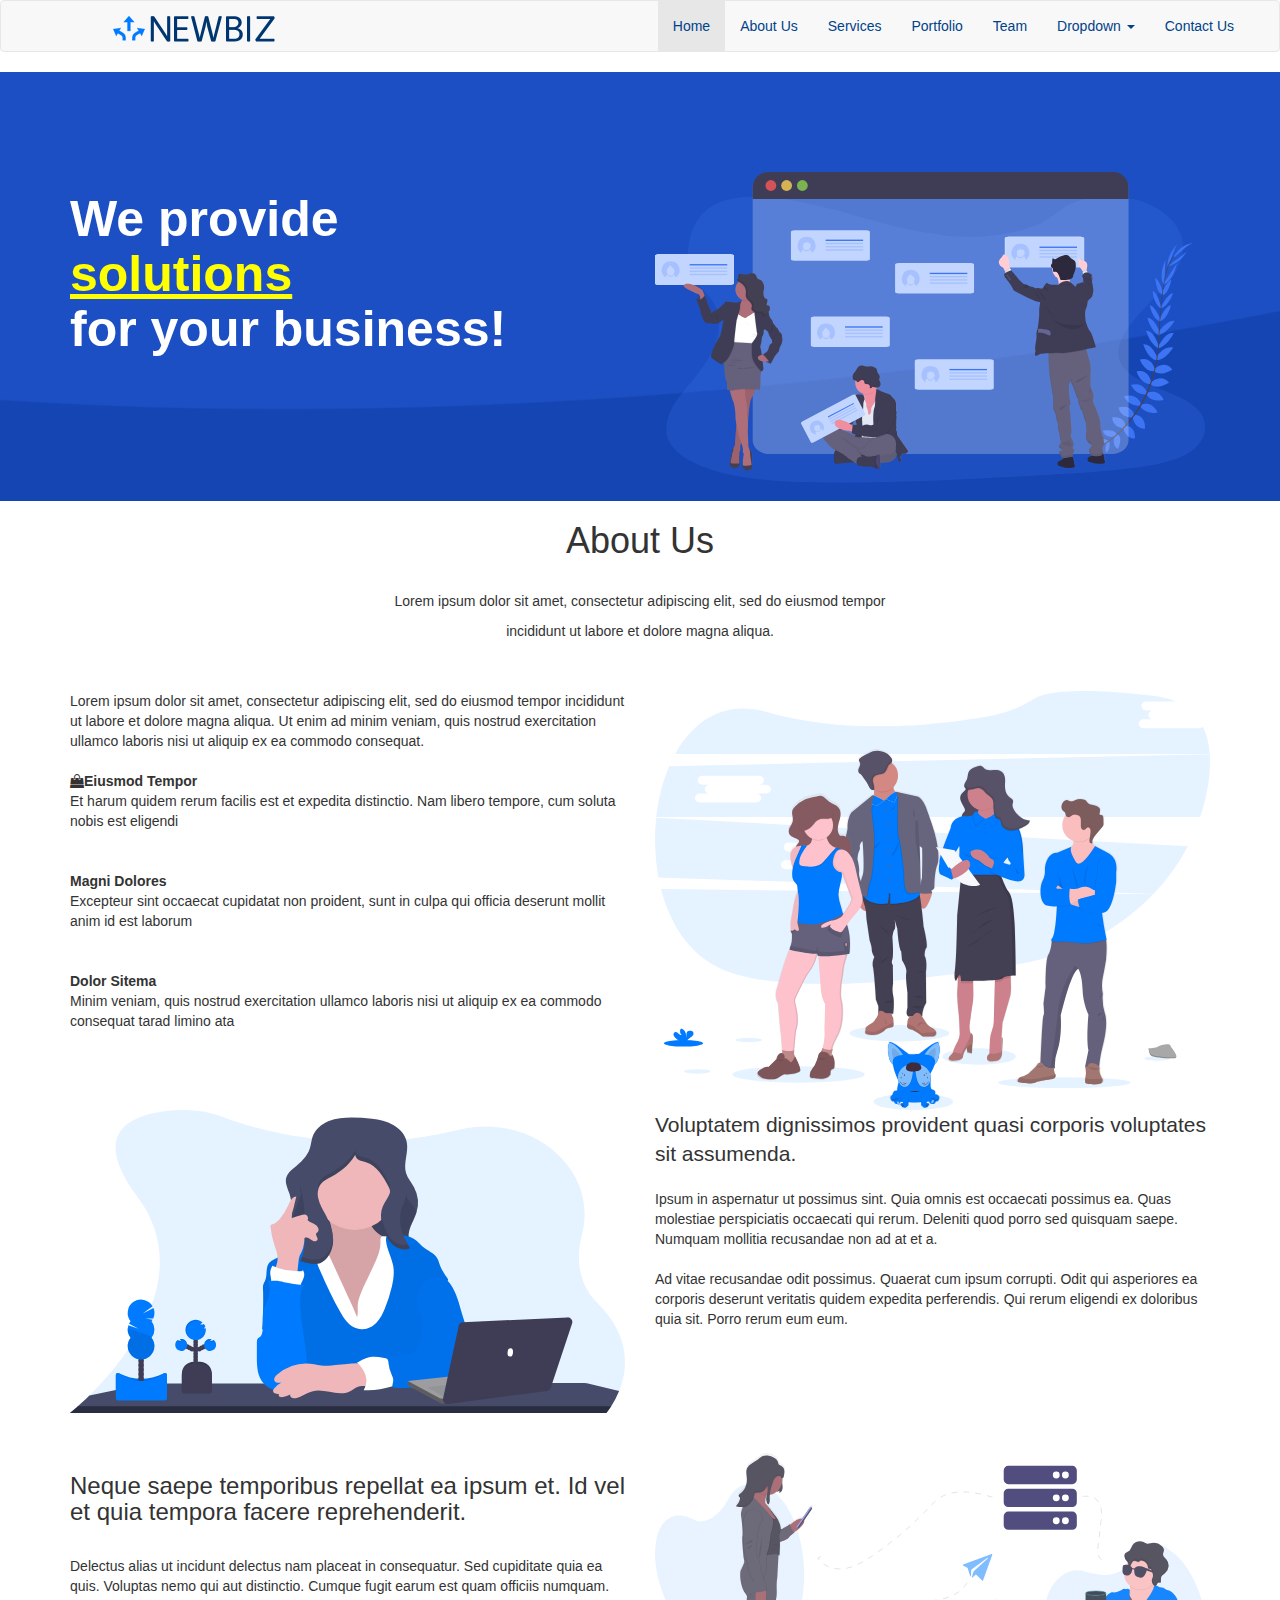
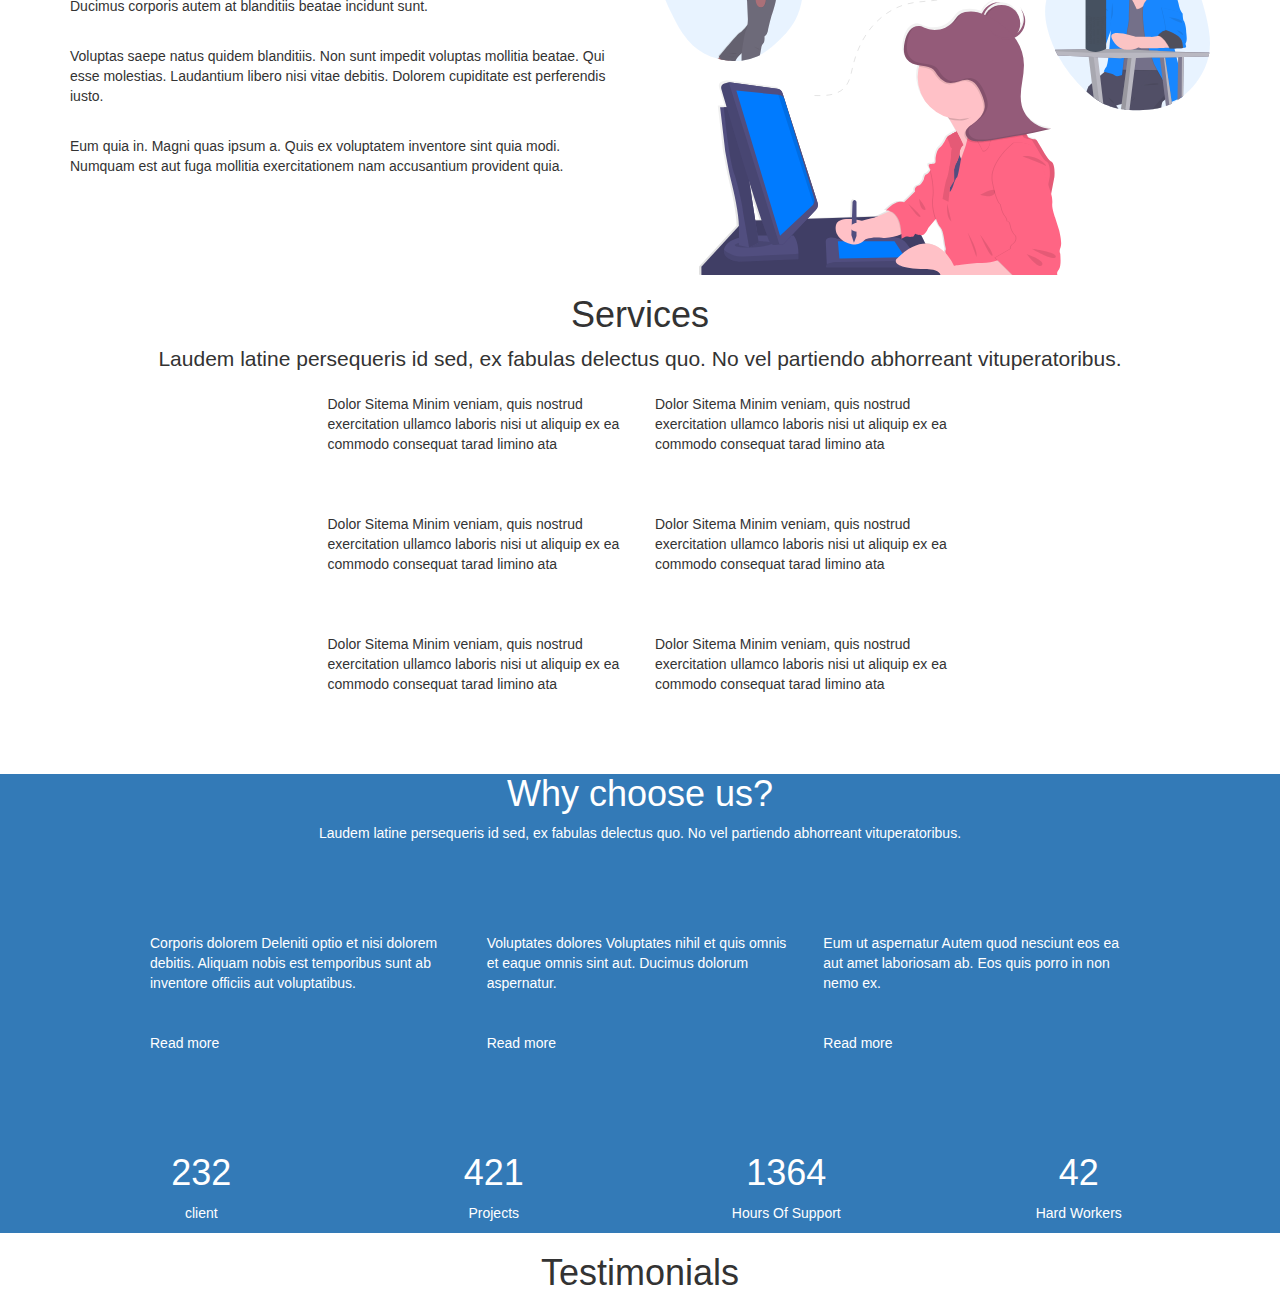
<file: mini-project/wough.html>
<!DOCTYPE html>
<html lang="en">

<head>
    <meta charset="UTF-8">
    <meta http-equiv="X-UA-Compatible" content="IE=edge">
    <meta name="viewport" content="width=device-width, initial-scale=1.0">
    <title>Document</title>
    <link rel="stylesheet" href="./assets/css/style.css">
    <!-- Latest compiled and minified CSS -->
    <link rel="stylesheet" href="https://maxcdn.bootstrapcdn.com/bootstrap/3.3.7/css/bootstrap.min.css">

    <link rel="stylesheet" href="https://cdnjs.cloudflare.com/ajax/libs/font-awesome/4.7.0/css/font-awesome.min.css">

</head>

<body>
    <section id="navbar">
        <nav class="navbar navbar-default">
            <div class="container-fluid">
                <!-- Brand and toggle get grouped for better mobile display -->
                <div class="navbar-header">
                    <button type="button" class="navbar-toggle collapsed" data-toggle="collapse"
                        data-target="#bs-example-navbar-collapse-1" aria-expanded="false">
                        <span class="sr-only">Toggle navigation</span>
                        <span class="icon-bar"></span>
                        <span class="icon-bar"></span>
                        <span class="icon-bar"></span>
                    </button>
                    <a class="navbar-brand img-responsive"><img src="./assets/img/logo.png" id="img"></a>
                </div>

                <!-- Collect the nav links, forms, and other content for toggling -->
                <div class="collapse navbar-collapse pull-right" id="bs-example-navbar-collapse-1">
                    <ul class="nav navbar-nav">
                        <li class="active"><a href="#" id="color">Home <span class="sr-only">(current)</span></a></li>
                        <li><a href="#" id="color">About Us</a></li>
                        <li><a href="#" id="color">Services </a></li>
                        <li><a href="#" id="color">Portfolio</a></li>
                        <li><a href="#" id="color">Team</a></li>
                        <li class="dropdown">
                            <a href="#" class="dropdown-toggle" data-toggle="dropdown" role="button"
                                aria-haspopup="true" aria-expanded="false" id="color">Dropdown <span
                                    class="caret"></span></a>
                            <ul class="dropdown-menu">
                                <li><a href="#">Action</a></li>
                                <li><a href="#">Another action</a></li>
                                <li><a href="#">Something else here</a></li>
                                <li role="separator" class="divider"></li>
                                <li><a href="#">Separated link</a></li>
                                <li role="separator" class="divider"></li>
                                <li><a href="#">One more separated link</a></li>
                            </ul>
                        <li><a href="#" id="color">Contact Us</a></li>
                        </li>
                    </ul>
                </div><!-- /.navbar-collapse -->
            </div><!-- /.container-fluid -->
        </nav>
    </section>
    <!--             comment  navabar                  comment-->

    <section id="banner">
            <div class="container">
                <div class="row">
                    <!-- <div class="col-md-12"> -->
                        <!-- <img src="./assets/img/1.png" class="img-responsive" alt="123" /> -->
                        <!-- <img src="./assets/img/intro-img.svg" class="img-responsive" alt="2324"/> -->
                    <!-- </div> -->
                    <div class="col-md-6">
                        <h1>We provide <br/>
                            <span>solutions </span><br/>
                            for your business!</h1>
                    </div>
                    <div class="col-md-6">
                        <img src="./assets/img/intro-img.svg" class="img-responsive" alt="2324"/>
                        <!-- <img src="./assets/img/1.png" class="img-responsive" alt="2324"/> -->
                    </div>
                </div>
            </div>
    </section>


    <!--// comment   img ////-->



    <section id="about">
       
            <h1 class="text-center">About Us</h1>
            <br />
            <p class="text-center  text-about">Lorem ipsum dolor sit amet, consectetur adipiscing elit, sed do eiusmod
                tempor </p>
            <p class="text-center text-about"> incididunt ut labore et dolore magna aliqua.</p>
        </header>

    </section>
    </br>
    </br>
    <!--about-->
    <section id="lorem-contant">
        <div class="container">
            <div class="row">
                <div class="col-md-6">
                    Lorem ipsum dolor sit amet, consectetur adipiscing elit, sed do eiusmod tempor incididunt ut labore
                    et
                    dolore magna aliqua. Ut enim ad minim veniam, quis nostrud exercitation ullamco laboris nisi ut
                    aliquip
                    ex ea commodo consequat.</br></br>

                    <span><i class="fa fa-shopping-bag" id="icon"></i></span><b>Eiusmod Tempor</b></br>

                    Et harum quidem rerum facilis est et expedita distinctio. Nam libero tempore, cum soluta nobis est
                    eligendi</br></br></br>

                    <b>Magni Dolores</b></br>
                    Excepteur sint occaecat cupidatat non proident, sunt in culpa qui officia deserunt mollit anim id
                    est
                    laborum</br></br></br>

                    <b> Dolor Sitema</b></br>
                    Minim veniam, quis nostrud exercitation ullamco laboris nisi ut aliquip ex ea commodo consequat
                    tarad
                    limino ata
                </div>
                <div class="col-md-6">
                    <img src="./assets/img/2.svg" class="img-responsive" />
                </div>
                <div class="col-md-6">
                    <img src="./assets/img/3.svg" class="img-responsive" />
                </div>
                <div class="col-md-6">
                    <p class="lead p-Voluptatem ">Voluptatem dignissimos provident quasi corporis voluptates sit
                        assumenda.</p>
                    Ipsum in aspernatur ut possimus sint. Quia omnis est occaecati possimus ea.
                    Quas molestiae perspiciatis occaecati qui rerum. Deleniti quod porro sed
                    quisquam saepe. Numquam mollitia recusandae non ad at et a.
                    <br>
                    <br />
                    Ad vitae recusandae odit possimus. Quaerat cum ipsum corrupti. Odit qui asperiores ea corporis
                    deserunt
                    veritatis quidem expedita perferendis. Qui rerum eligendi ex doloribus quia sit. Porro rerum eum
                    eum.
                </div>
            </div>
        </div>
    </section>
    <!-- lorem-contant-->
    <br />
    <br />
    <section id="neque">
        <div class="container">
            <div class="row">
                <div class="col-md-6">

                    <h3 class=" p-Voluptatem">Neque saepe temporibus repellat ea ipsum et. Id vel et quia tempora facere
                        reprehenderit.</h3></br>

                    <p class="font">Delectus alias ut incidunt delectus nam placeat in consequatur. Sed cupiditate quia
                        ea quis. Voluptas
                        nemo qui aut distinctio. Cumque fugit earum est quam officiis numquam. Ducimus corporis autem at
                        blanditiis beatae incidunt sunt.</p>
                    <br />
                    <p class="font">Voluptas saepe natus quidem blanditiis. Non sunt impedit voluptas mollitia beatae.
                        Qui esse molestias.
                        Laudantium libero nisi vitae debitis. Dolorem cupiditate est perferendis iusto.</p>
                    <br />
                    <p class="font">Eum quia in. Magni quas ipsum a. Quis ex voluptatem inventore sint quia modi.
                        Numquam est aut fuga
                        mollitia exercitationem nam accusantium provident quia.</p>
                </div>
                <div class="col-md-6">
                    <img src="./assets/img/4.svg" class="img-responsive" />
                </div>
            </div>
        </div>
    </section>
    <!--Neque-->
    <section id="service ">
        <div class="service">
            <h1 class="text-center">Services</h1>
            <p class="lead text-center " id="lead">Laudem latine persequeris id sed, ex fabulas delectus quo. No vel
                partiendo
                abhorreant
                vituperatoribus.</p>
    </section>
    <!--services-->
    <section id="dolor">
        <div class="cointainer service px-15">
            <div class="row ">

                <div class="col-md-3 col-md-offset-3 ">Dolor Sitema
                    Minim veniam, quis nostrud exercitation ullamco laboris nisi ut aliquip ex ea commodo consequat
                    tarad
                    limino ata</div>
                <div class="col-md-3">Dolor Sitema
                    Minim veniam, quis nostrud exercitation ullamco laboris nisi ut aliquip ex ea commodo consequat
                    tarad
                    limino ata</div>
                <div class="col-md-3"></div>


            </div>
            <br />
            <br />
            <br />
            <div class="cointainer">
                <div class="row">

                    <div class="col-md-3 col-md-offset-3">Dolor Sitema
                        Minim veniam, quis nostrud exercitation ullamco laboris nisi ut aliquip ex ea commodo consequat
                        tarad limino ata</div>
                    <div class="col-md-3">Dolor Sitema
                        Minim veniam, quis nostrud exercitation ullamco laboris nisi ut aliquip ex ea commodo consequat
                        tarad limino ata</div>
                    <div class="col-md-3"></div>

                </div>
                <br />
                <br />
                <br />

                <div class="cointainer">
                    <div class="row">

                        <div class="col-md-3 col-md-offset-3">Dolor Sitema
                            Minim veniam, quis nostrud exercitation ullamco laboris nisi ut aliquip ex ea commodo
                            consequat
                            tarad limino ata</div>
                        <div class="col-md-3">Dolor Sitema
                            Minim veniam, quis nostrud exercitation ullamco laboris nisi ut aliquip ex ea commodo
                            consequat
                            tarad limino ata</div>
                        <div class="col-md-3"></div>

                    </div>
                </div>
                <br />
                <br />
                <br />


                <!-- section#choose>.container>.row>.col-md-4*3 -->
                <section id="choose-us" class="bg-primary">

                    <!-- <div class="kk">
                    <h1 class="ll"></h1>
                </div>
                
                <div class="col-md-4"></div>
                <div class="col-md-4"></div>
                <div class="col-md-4"></div> -->



                    <h1 class="text-center p-50">Why choose us?</h1>
                    <p class="text-center">Laudem latine persequeris id sed, ex fabulas delectus quo. No vel partiendo
                        abhorreant vituperatoribus.</p>
                    <div class="container">
                        <div class="row" style="padding:80px" ;>
                            <div class="col-md-4" class="corporis">Corporis dolorem
                                Deleniti optio et nisi dolorem debitis. Aliquam nobis est temporibus sunt ab inventore
                                officiis aut voluptatibus.
                                <br /> <br /> <br />
                                Read more
                            </div>
                            <div class="col-md-4">Voluptates dolores
                                Voluptates nihil et quis omnis et eaque omnis sint aut. Ducimus dolorum aspernatur.
                                <br /> <br /> <br />
                                Read more
                            </div>
                            <div class="col-md-4">Eum ut aspernatur
                                Autem quod nesciunt eos ea aut amet laboriosam ab. Eos quis porro in non nemo ex.
                                <br /> <br /> <br />
                                Read more
                            </div>
                        </div>
                    </div>

                    <div class="container">
                        <div class="row">
                            <div class="col-md-3 text-center">
                                <h1>232</h1>
                                <p>client</p>
                            </div>
                            <div class="col-md-3">
                                <h1 class="text-center">421</h1>
                                <p class="text-center"> Projects</p>
                            </div>
                            <div class="col-md-3">
                                <h1 class="text-center">1364</h1>
                                <p class="text-center">Hours Of Support</p>
                            </div>
                            <div class="col-md-3">
                                <h1 class="text-center">42</h1>
                                <p class="text-center">Hard Workers</p>
                            </div>
                        </div>
                    </div>
                </section>

                <div class="container">
                    <div class="row">
                        <div class="col-md-12">
                            <h1 class="text-center">Testimonials</h1>

                        </div>
                    </div>
                </div>
            </div>
</body>

</html>
</file>
<file: mini-project/assets/css/v-styles.css>
li{
    display: inline-block;
     
}
#navbar #color{
    color: #004289;
}
#img{
    max-height: 26px;
    margin-left: 97px;
}



#banner{
    /* background-color: yellow; */
    background-image: url("../img/1.png");
    min-height:400px;

    padding-top: 100px;
    padding-bottom: 15px;

}

#banner h1{
    color:#fff;
    font-size: 50px;
    font-weight: bold;

}

#banner h1 span{
    color:yellow;
    text-decoration: underline;
}

#about-us #about h1{
    padding-top:25px;
    padding-bottom:15px;
    font-weight:500px;
    font-size:36px;
    text-align:center;
  
}

#about-us{
    height:1600px;
}



#about-us p{
    font-weight:100px;
    font-size:18px;
    color: #556877;
}

#about-us #para p{
    font-weight:100px;
    font-size:17px;
   
}

#about-us.card h4{
    font-weight:800px;
    padding-top:17px;
    font-size:18px;
    font-weight: bold;
    font-family: "Montserrat", sans-serif;
}

#about-us #pixel{
    margin-top:50px;
    padding-left:15px;
    
}

#about-us #pixel h4{
    font-size:25px;
    font-weight:bold;
    font-family: "Montserrat", sans-serif;
}

#about-us #range{
margin-top:60px;
padding-left:15px;
}

#about-us #range h4{
    font-size:30px;
    font-weight:bold;
    font-family: "Montserrat", sans-serif;
}

#service{
        background-color: red;
        /* background-color: #ecf5ff; */
        /* height: 850px; */
        /* padding-top:40px; */
}

/* #service .font{
    color:#556877;
    font-size:15px;
}

#service .description p{
font-size:14px;
font-weight: 600px;
line-height:20px;
padding-bottom:20px;
padding-left:50px;
}

#service .description h4{
font-weight: bold;
padding-top:26px;
padding-left:50px;
color: #111;
}

#about-us .pd{
    padding-bottom:50px;
}

#service .description{
    margin-top:55px;
    background-color:#fff;
    margin-left:100px;
    border-radius: 11px;
} */

/* #about-us .card{ */
    /* background-color: red; */
/* } */

#about-us .card .icon{
    display: inline-block;
    background: white;
    border:1px solid #007bff;
    padding: 15px;
    border-radius: 50px;
}

#about-us .card .icon i{
    font-size: 30px;
    color: #007bff;

}

#about-us .card .content{
    background: white;
    display: inline-block;
    width:60%;
    padding-left: 15px;;
}

#about-us .card .content h4{
    padding-top: 0;
    margin-top: 0;
}

#service .description:hover::first-line{
    
        color: #007bff;
    
}

#choose{
    background: #004a99;
    height:800px;
    color:white;
}

#choose h4{
    font-size:40px;
    padding-top:50px;
    padding-bottom:25px;
    font-weight:bod;
    font-weight:900px;
}#choose p{
    font-size:15px;
    font-weight:600px;
    
    margin-bottom: 50px;

}
#choose .icon-para{
    font-size:20px;
}
#choose h5{
    font-size:20px;
    font-weight:bold;
    
}
#choose i{
    font-size:40px;
    padding-top:40px;
    padding-bottom:15px;
    color: #bfddfe;
}
#choose .icon-para :hover{
    background: #003b7a;
    border-color: #003b7a;
}
#choose .margin{
    margin-right:120px;
    border-radius: 2px;
    background: #00458f;
}
#choose .margin-last{
    background: #00458f;
}
#choose #ul{
    font-weight:600;
    font-size:16px;
}
#choose a{
    color:white;
}
#choose #tag h1{
    font-weight:bold;
    font-size:48px;
    padding-top:50px;
}
#choose #tag p{
    font-family: "Montserrat", sans-serif;
    font-size: 14px;
    color: #cce5ff;
}
#testmonial{
    height:400px;
    background: #ecf5ff;
    background:yello;
}

#testmonial h1{
    padding-top:40px;
}
#team{
    padding-top:35px;
    height:600px;
}
#team h1{
    color: #283d50;
}
#team p{
    padding-top:15px;
    color: #556877;
    font-size:16px;
    padding-bottom:50px;
}
#team .border img{
    border-radius:365px;
}
#our-client{
    background: #ecf5ff;
    height:650px;
}
#our-client h1{
    color: #283d50;
    padding-top:40px;
}
#our-client p{
    padding-top:15px;
    color: #556877;
    font-size:16px;
    padding-bottom:50px;
}

#our-client #w-d div{
       height:180px;
       background-color:white;
      
   }
#our-client #w-d img{
    margin-left:auto;
    margin-right:auto; 
   width:150px;
   padding-top:50px;
 
}
#our-client #w-d img:hover{
    height:50px;
}

/* .item img{
    height:10px;
    
}
#testmonial #img-pd img{
    height:100px;
}


 */

 #testmonial h1{
    padding-bottom:50px;
}
 #testmonial h2{
    padding-top: 0;
    padding-bottom: 0;
    margin-top: 0;
    margin-bottom: 0;
}
#testmonial .carousel-indicators{
    bottom:-89px;
}

#contact-us{
    height:500px;   
}
#contact-us h1{
    padding-bottom:50px;
}
#contact-us form button{
    background: #007bff;
    border-radius:20px;
    color:white;
    padding: 8px 30px;
    border: 0;
    
}
#contact-us form button:hover{
    background: #0067d5;
    cursor: pointer;
}

 #web-services .myContainer{
    width:85%;
    margin-right: auto;
    margin-left: auto; 
}
  #web-services{
    background-color: #ecf5ff;
    padding-top: 50px;
    padding-bottom: 50px;
    
} 
#web-services p.top{
    margin-top: 30px;
    margin-bottom: 50px;
}

#web-services .card {
    background-color: white;
    padding: 25px;
    margin-bottom: 30px;
    box-shadow: 2px 2px 15px #e0e0e0;
    border-radius: 20px;
    
}


 #web-services .card h1{
    font-size: 20px;
    margin-top: 0;
    padding-top: 0;
    font-weight:bold;
    margin-bottom: 20px;
} 
#web-services .card:hover h1{
  color:red;
}
</file>
<file: mini-project/assets/css/style.css>
li{
    display: inline-block;
     
}
#navbar #color{
    color: #004289;
}
#img{
    max-height: 26px;
    margin-left: 97px;
}



#banner{
    /* background-color: yellow; */
    background-image: url("../img/1.png");
    min-height:400px;

    padding-top: 100px;
    padding-bottom: 15px;

}

#banner h1{
    color:#fff;
    font-size: 50px;
    font-weight: bold;

}

#banner h1 span{
    color:yellow;
    text-decoration: underline;
}

#about-us #about h1{
    padding-top:25px;
    padding-bottom:15px;
    font-weight:500px;
    font-size:36px;
    text-align:center;
  
}

#about-us{
    height:1600px;
}



#about-us p{
    font-weight:100px;
    font-size:18px;
    color: #556877;
}

#about-us #para p{
    font-weight:100px;
    font-size:17px;
   
}

#about-us.card h4{
    font-weight:800px;
    padding-top:17px;
    font-size:18px;
    font-weight: bold;
    font-family: "Montserrat", sans-serif;
}

#about-us #pixel{
    margin-top:50px;
    padding-left:15px;
    
}

#about-us #pixel h4{
    font-size:25px;
    font-weight:bold;
    font-family: "Montserrat", sans-serif;
}

#about-us #range{
margin-top:60px;
padding-left:15px;
}

#about-us #range h4{
    font-size:30px;
    font-weight:bold;
    font-family: "Montserrat", sans-serif;
}

#service{
        background-color: red;
        /* background-color: #ecf5ff; */
        /* height: 850px; */
        /* padding-top:40px; */
}

/* #service .font{
    color:#556877;
    font-size:15px;
}

#service .description p{
font-size:14px;
font-weight: 600px;
line-height:20px;
padding-bottom:20px;
padding-left:50px;
}

#service .description h4{
font-weight: bold;
padding-top:26px;
padding-left:50px;
color: #111;
}

#about-us .pd{
    padding-bottom:50px;
}

#service .description{
    margin-top:55px;
    background-color:#fff;
    margin-left:100px;
    border-radius: 11px;
} */

/* #about-us .card{ */
    /* background-color: red; */
/* } */

#about-us .card .icon{
    display: inline-block;
    background: white;
    border:1px solid #007bff;
    padding: 15px;
    border-radius: 50px;
}

#about-us .card .icon i{
    font-size: 30px;
    color: #007bff;

}

#about-us .card .content{
    background: white;
    display: inline-block;
    width:60%;
    padding-left: 15px;;
}

#about-us .card .content h4{
    padding-top: 0;
    margin-top: 0;
}

#service .description:hover::first-line{
    
        color: #007bff;
    
}

#choose{
    background: #004a99;
    height:800px;
    color:white;
}

#choose h4{
    font-size:40px;
    padding-top:50px;
    padding-bottom:25px;
    font-weight:bod;
    font-weight:900px;
}#choose p{
    font-size:15px;
    font-weight:600px;
    
    margin-bottom: 50px;

}
#choose .icon-para{
    font-size:20px;
}
#choose h5{
    font-size:20px;
    font-weight:bold;
    
}
#choose i{
    font-size:40px;
    padding-top:40px;
    padding-bottom:15px;
    color: #bfddfe;
}
#choose .icon-para :hover{
    background: #003b7a;
    border-color: #003b7a;
}
#choose .margin{
    margin-right:120px;
    border-radius: 2px;
    background: #00458f;
}
#choose .margin-last{
    background: #00458f;
}
#choose #ul{
    font-weight:600;
    font-size:16px;
}
#choose a{
    color:white;
}
#choose #tag h1{
    font-weight:bold;
    font-size:48px;
    padding-top:50px;
}
#choose #tag p{
    font-family: "Montserrat", sans-serif;
    font-size: 14px;
    color: #cce5ff;
}
#testmonial{
    height:400px;
    background: #ecf5ff;
    background:yello;
}

#testmonial h1{
    padding-top:40px;
}
#team{
    padding-top:35px;
    height:600px;
}
#team h1{
    color: #283d50;
}
#team p{
    padding-top:15px;
    color: #556877;
    font-size:16px;
    padding-bottom:50px;
}
#team .border img{
    border-radius:365px;
}
#our-client{
    background: #ecf5ff;
    height:650px;
}
#our-client h1{
    color: #283d50;
    padding-top:40px;
}
#our-client p{
    padding-top:15px;
    color: #556877;
    font-size:16px;
    padding-bottom:50px;
}

#our-client #w-d div{
       height:180px;
       background-color:white;
      
   }
#our-client #w-d img{
    margin-left:auto;
    margin-right:auto; 
   width:150px;
   padding-top:50px;
 
}
#our-client #w-d img:hover{
    height:50px;
}

/* .item img{
    height:10px;
    
}
#testmonial #img-pd img{
    height:100px;
}


 */

 #testmonial h1{
    padding-bottom:50px;
}
 #testmonial h2{
    padding-top: 0;
    padding-bottom: 0;
    margin-top: 0;
    margin-bottom: 0;
}
#testmonial .carousel-indicators{
    bottom:-89px;
}
/* 
#contact-us{
    height:500px;   
}
#contact-us h1{
    padding-bottom:50px;
}
#contact-us form button{
    background: #007bff;
    border-radius:20px;
    color:white;
    padding: 8px 30px;
    border: 0;
    
}
#contact-us form button:hover{
    background: #0067d5;
    cursor: pointer;
}

#

 */



















































































































li{
    display: inline-block;
     
}
#navbar #color{
    color: #004289;
}
#img{
    max-height: 26px;
    margin-left: 97px;
}



#banner{
     background-color: yellow; 
     background-image: url("../img/1.png");
    min-height:400px;

    padding-top: 100px;
    padding-bottom: 15px;

}

#banner h1{
    color:#fff;
    font-size: 50px;
    font-weight: bold;

}

#banner h1 span{
    color:yellow;
    text-decoration: underline;
}
#about-us{
    padding-top:50px;
    padding-bottom:50px;
}
#about-us .description{
   padding-bottom:60px;
   padding-top:20px;
    width:45%;
    margin-right: auto;
    margin-left: auto;
    font-size: 15px;
}
#about-us .first-row .paragraph {
font-size:18px;
font-weight: 500;

}

#about-us .first-row .card h4{
    padding-top: 15px;
    font-size:18px;
    font-weight:700;
}
#about-us .second-row{
    margin-top:55px;
}
#about-us .second-row h4{
    font-size:25px;
    font-weight: 600;
  
}
#about-us .second-row p{
    padding-top:20px;
    font-size:16.5px;
    font-weight: 100;
    margin-bottom:0px;
}
#about-us .mycontainer{
    width:95%;
    margin-right:auto;
    margin-left: auto;
}

/*#about-us #about h1{
    padding-top:25px;
    padding-bottom:15px;
    font-weight:500px;
    font-size:36px;
    text-align:center;
  
}

#about-us{
    height:1600px;
}



#about-us p{
    font-weight:100px;
    font-size:18px;
    color: #556877;
}

#about-us #para p{
    font-weight:100px;
    font-size:17px;
   
}

#about-us.card h4{
    font-weight:800px;
    padding-top:17px;
    font-size:18px;
    font-weight: bold;
    font-family: "Montserrat", sans-serif;
}

#about-us #pixel{
    margin-top:50px;
    padding-left:15px;
    
}

#about-us #pixel h4{
    font-size:25px;
    font-weight:bold;
    font-family: "Montserrat", sans-serif;
}

#about-us #range{
margin-top:60px;
padding-left:15px;
}

#about-us #range h4{
    font-size:30px;
    font-weight:bold;
    font-family: "Montserrat", sans-serif;
}

#about-us .card .icon{
    display: inline-block;
    background: white;
    border:1px solid #007bff;
    padding: 15px;
    border-radius: 50px;
}

#about-us .card .icon i{
    font-size: 30px;
    color: #007bff;

}

#about-us .card .content{
    background: white;
    display: inline-block;
    width:60%;
    padding-left: 15px;;
}

#about-us .card .content h4{
    padding-top: 0;
    margin-top: 0;
} */ 

#service{
    padding-top: 50px;
    padding-bottom: 50px;
    background: #ecf5ff;
}
#service .mycontainer p{
padding-top: 20px;
padding-bottom: 30px;
}

#service .mycontainer{
    width:85%;
    margin-left:auto;
    margin-right: auto;
}
#service .font h1{
    font-size:20px;
   margin-top: 0px;
    margin-bottom:0px;

}
#service .font{
    background-color: white;
    padding:20px;
    margin-bottom:20px;
    border-radius: 15px;
}
#service .font p{
    margin-bottom:0px;
}
#service .font:hover h1{
    color:red;
}
#choose{
    background: #004a99;
    padding-top: 50px;
    padding-bottom: 50px;
    color:white;
}
#choose h1{
    margin-top:0px;
    margin-bottom: 0px;
    font-weight:550 ;
}
#choose p.top{
    padding-top: 30px;
    padding-bottom: 80px;
    margin-bottom: 0px;
}
#choose .diamond{
     background: #00458f;
     border-color: #00458f;
     padding:25px;
     border-radius: 15px;
}
#choose h2{
    font-size: 23px;
    font-weight: 850;
}
#choose .diamond #icon{
    font-size: 48px;
}
#choose .diamond p{
    font-size: 16px;
    color: #cce5ff;
}
#choose .diamond:hover{
    background: #003b7a;
    border-color: #003b7a;
}
#choose .count-number{
    margin-top:70px;
    color: #cce5ff;
}
#choose .count-number h1{
    color:white;
    font-size:50px;
}

#testimonials{
padding-top:50px;
padding-bottom:50px;
}


#team{
    padding-top: 50px;
    padding-bottom: 50px;
}
#team .description{
    
    font-size:15px;
    font-weight: 500;
    width:50%;
    margin-left:auto;
    margin-right:auto;
    padding-top:20px;
    padding-bottom:47px;
    color: #556877;
   
}
#team img{
    width:100%;
    padding-bottom:20px;
}
#team .title{
    color: #283d50;
    
}
#our-client{
    padding-top:50px;
    padding-bottom: 20px;
    background: #ecf5ff;
}
#our-client .description{
    padding-top:25px;
    padding-bottom: 40px;
    font-size:15px;
    font-weight: 500;
    width:50%;
    color: #556877;
    margin-right: auto;
    margin-left: auto;
}
#our-client .icon img{
    width:150px;
    margin-top:43px
}
#our-client .icon{
    
    background-color:white;
    height:110px;
    
}
#our-client .card{
    padding:0px;
    
}
</file>
<file: mini-project/assets/css/I-styles-copy.css>
li{
    display: inline-block;
     
}
#navbar #color{
    color: #004289;
}
#img{
    max-height: 26px;
    margin-left: 97px;
}



#banner{
     background-color: yellow; 
     background-image: url("../img/1.png");
    min-height:400px;
   

    padding-top: 100px;
    padding-bottom: 15px;

}

#banner h1{
    color:#fff;
    font-size: 50px;
    font-weight: bold;

}

#banner h1 span{
    color:yellow;
    text-decoration: underline;
}
#about-us{
    padding-top:50px;
    padding-bottom:50px;
}
#about-us .description{
   padding-bottom:60px;
   padding-top:20px;
    width:45%;
    margin-right: auto;
    margin-left: auto;
    font-size: 15px;
}
#about-us .first-row .paragraph {
font-size:18px;
font-weight: 500;

}

#about-us .first-row  h4{
    padding-top: 15px;
    font-size:18px;
    font-weight:700;
}
#about-us .second-row{
    margin-top:55px;
}
#about-us .second-row h4{
    font-size:25px;
    font-weight: 600;
  
}
#about-us .second-row p{
    padding-top:20px;
    font-size:16.5px;
    font-weight: 100;
    margin-bottom:0px;
}
#about-us .mycontainer{
    width:95%;
    margin-right:auto;
    margin-left: auto;
}

/*#about-us #about h1{
    padding-top:25px;
    padding-bottom:15px;
    font-weight:500px;
    font-size:36px;
    text-align:center;
  
}

#about-us{
    height:1600px;
}



#about-us p{
    font-weight:100px;
    font-size:18px;
    color: #556877;
}

#about-us #para p{
    font-weight:100px;
    font-size:17px;
   
}

#about-us.card h4{
    font-weight:800px;
    padding-top:17px;
    font-size:18px;
    font-weight: bold;
    font-family: "Montserrat", sans-serif;
}

#about-us #pixel{
    margin-top:50px;
    padding-left:15px;
    
}

#about-us #pixel h4{
    font-size:25px;
    font-weight:bold;
    font-family: "Montserrat", sans-serif;
}

#about-us #range{
margin-top:60px;
padding-left:15px;
}

#about-us #range h4{
    font-size:30px;
    font-weight:bold;
    font-family: "Montserrat", sans-serif;
}

#about-us .card .icon{
    display: inline-block;
    background: white;
    border:1px solid #007bff;
    padding: 15px;
    border-radius: 50px;
}

#about-us .card .icon i{
    font-size: 30px;
    color: #007bff;

}

#about-us .card .content{
    background: white;
    display: inline-block;
    width:60%;
    padding-left: 15px;;
}

#about-us .card .content h4{
    padding-top: 0;
    margin-top: 0;
} */ 

#service{
    padding-top: 50px;
    padding-bottom: 50px;
    background: #ecf5ff;
}
#service .mycontainer p{
padding-top: 20px;
padding-bottom: 30px;
}

#service .mycontainer{
    width:85%;
    margin-left:auto;
    margin-right: auto;
}
#service .title h1{
    font-size:20px;
   margin-top: 0px;
    margin-bottom:0px;
}
#service .title{
    background-color: white;
    padding:20px;
    margin-bottom:20px;
    border-radius: 15px;
}
#service .title p{
    margin-bottom:0px;
}
#service .title:hover h1{
    color:red;
}
#choose{
    background: #004a99;
    padding-top: 50px;
    padding-bottom: 50px;
    color:white;
}
#choose h1{
    margin-top:0px;
    margin-bottom: 0px;
    font-weight:550 ;
}
#choose .description{
    padding-top: 30px;
    padding-bottom: 80px;
    margin-bottom: 0px;
}
#choose .card{
     background: #00458f;
     border-color: #00458f;
     padding:25px;
     border-radius: 15px;
}
#choose h2{
    font-size: 23px;
    font-weight: 850;
}
#choose .card #icon{
    font-size: 48px;
}
#choose .card p{
    font-size: 16px;
    color: #cce5ff;
}
#choose .card:hover{
    background: #003b7a;
    border-color: #003b7a;
}
#choose .count-number{
    margin-top:70px;
    color: #cce5ff;
}
#choose .count-number h1{
    color:white;
    font-size:50px;
}

#testimonials{
padding-top:50px;
padding-bottom:80px;
background-color:#ecf5ff

}
 #testimonials img{
     width:130px;
    

     
 }
 #testimonials .title{
     margin-bottom:30px;
 }
 #testimonials ol{
top: 198px;
 }
 #testimonials h3{
    
     font-size: 19px;
     font-weight: bold;
     color: black;
     
 }
 #testimonials .description{
    margin: 0 0 10px;     
    font-size: 15px;   
      width: 75%;
 }
 #testimonials h4{
font-size:14px;
color:gray;
 }
#team{
    padding-top: 50px;
    padding-bottom: 50px;
}
#team .description{
    
    font-size:15px;
    font-weight: 500;
    width:50%;
    margin-left:auto;
    margin-right:auto;
    padding-top:20px;
    padding-bottom:47px;
    color: #556877;
   
}
#team img{
    width:100%;
    padding-bottom:20px;
}
#team .title{
    color: #283d50;
    
}


#our-client{
    padding-top:50px;
    padding-bottom: 20px;
    background: #ecf5ff;
}
#our-client .description{
    padding-top:25px;
    padding-bottom: 40px;
    font-size:15px;
    font-weight: 500;
    width:50%;
    color: #556877;
    margin-right: auto;
    margin-left: auto;
}
#our-client .icon img{
    width:150px;
    margin-top:43px
}
#our-client .icon{
    
    background-color:white;
    height:110px;
    
}
#our-client .card{
    padding:0px;
    
}

#contact-us{
    padding-top:50px;
    padding-bottom: 50px;
}
#contact-us i{
    color:#00d9ff;
     font-size:30px;
     margin:20px;
}
#contact-us span{
    font-size:15px;
    color:black
}
#contact-us .p-d{
    margin-top:30px;

}
#contact-us button{
    
    background-color:#007bff;
    height:35px;
    width:150px;
    border-radius:20px;
    color:white;
    border:none;
    margin-top:30px;
    margin-left:10px;
    
}
#banner .get-started {
    background-color:#007bff;
    height:45px;
    width:150px;
    border-radius:20px;
    color:white;
    border:0px;
    margin-left:12px;
    font-size:15px;
    font-weight:bold;
}
#banner .get-started:hover {
     background: none;
        border-color: #fff;
        border: 2px solid #007bff;
        border-color:white;
    }
#banner .our-services{
 color:white;
    height:45px;
    width:150px;
    border-radius:20px;
    font-size:15px;
    font-weight:bold;
    background: none;
    border:2px solid white;
    margin:14px;
}

#banner .our-services:hover {
    background-color: #007bff;
}
</file>
